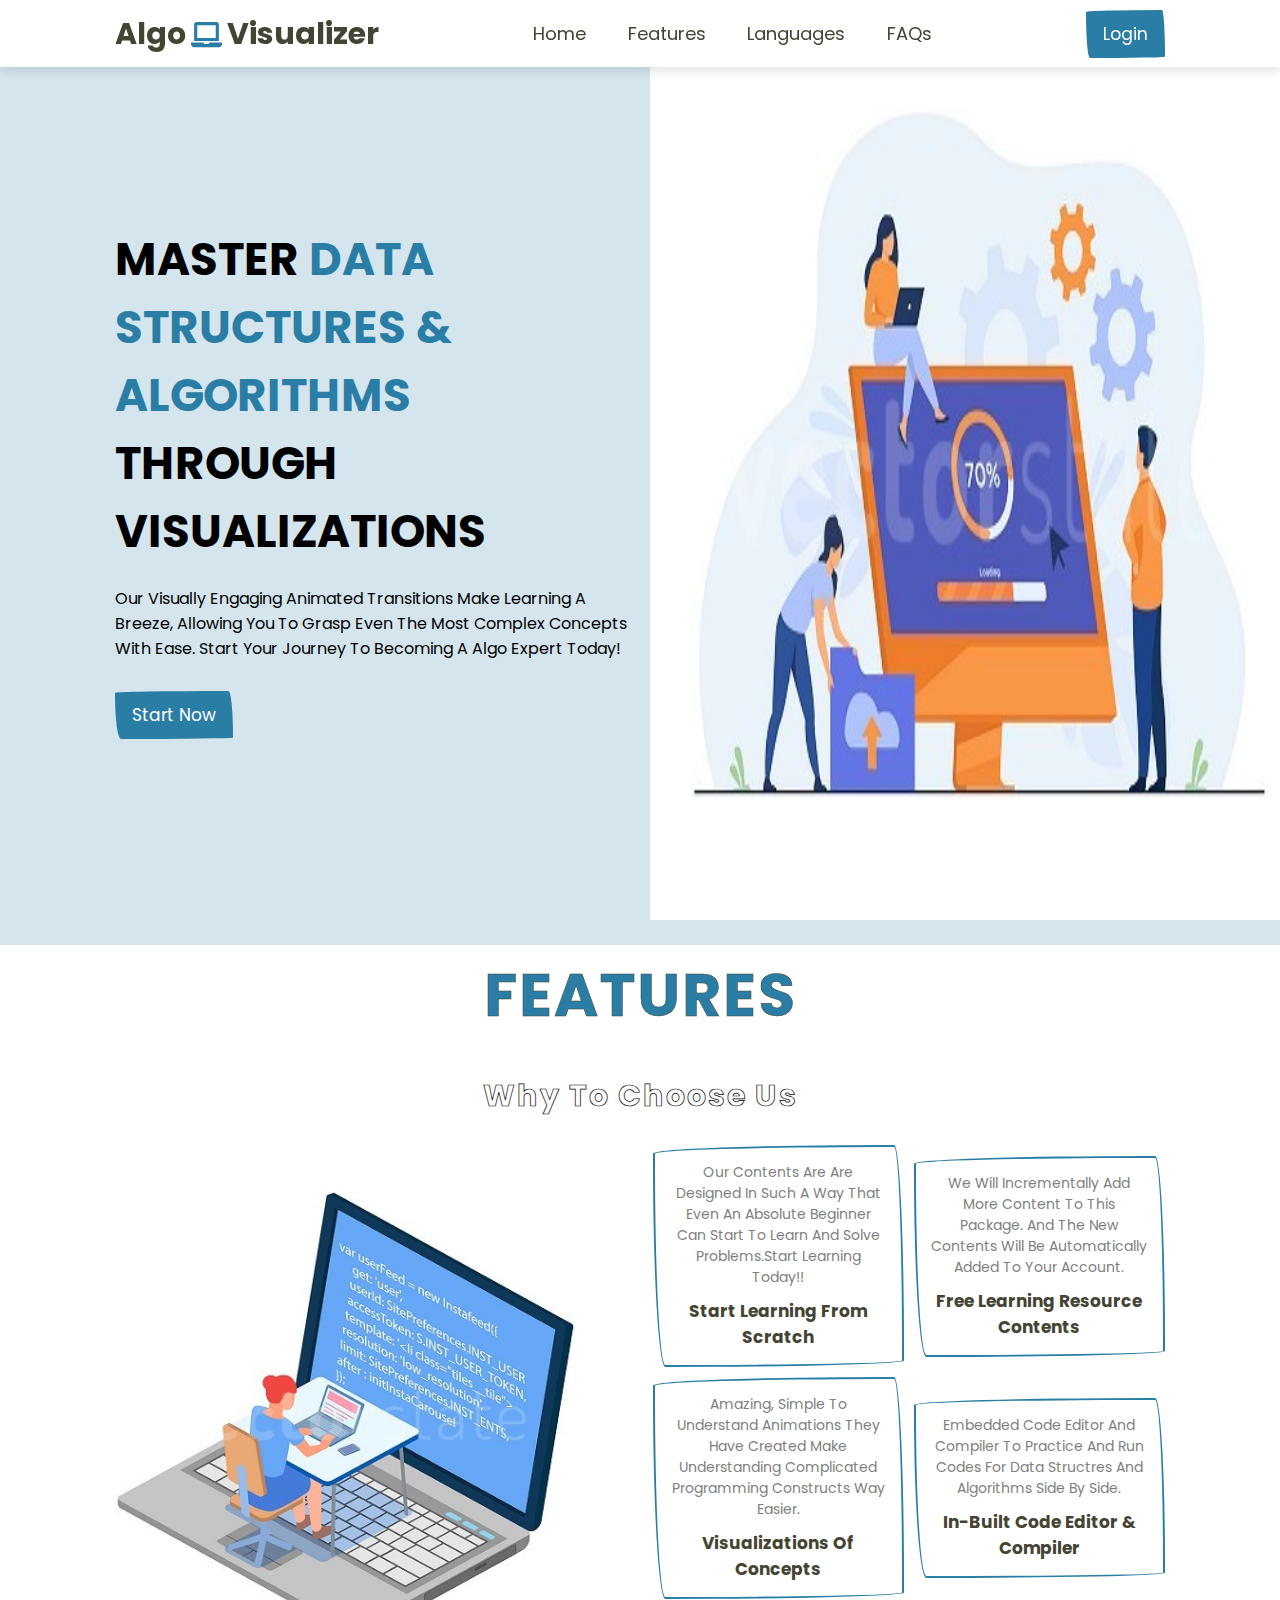
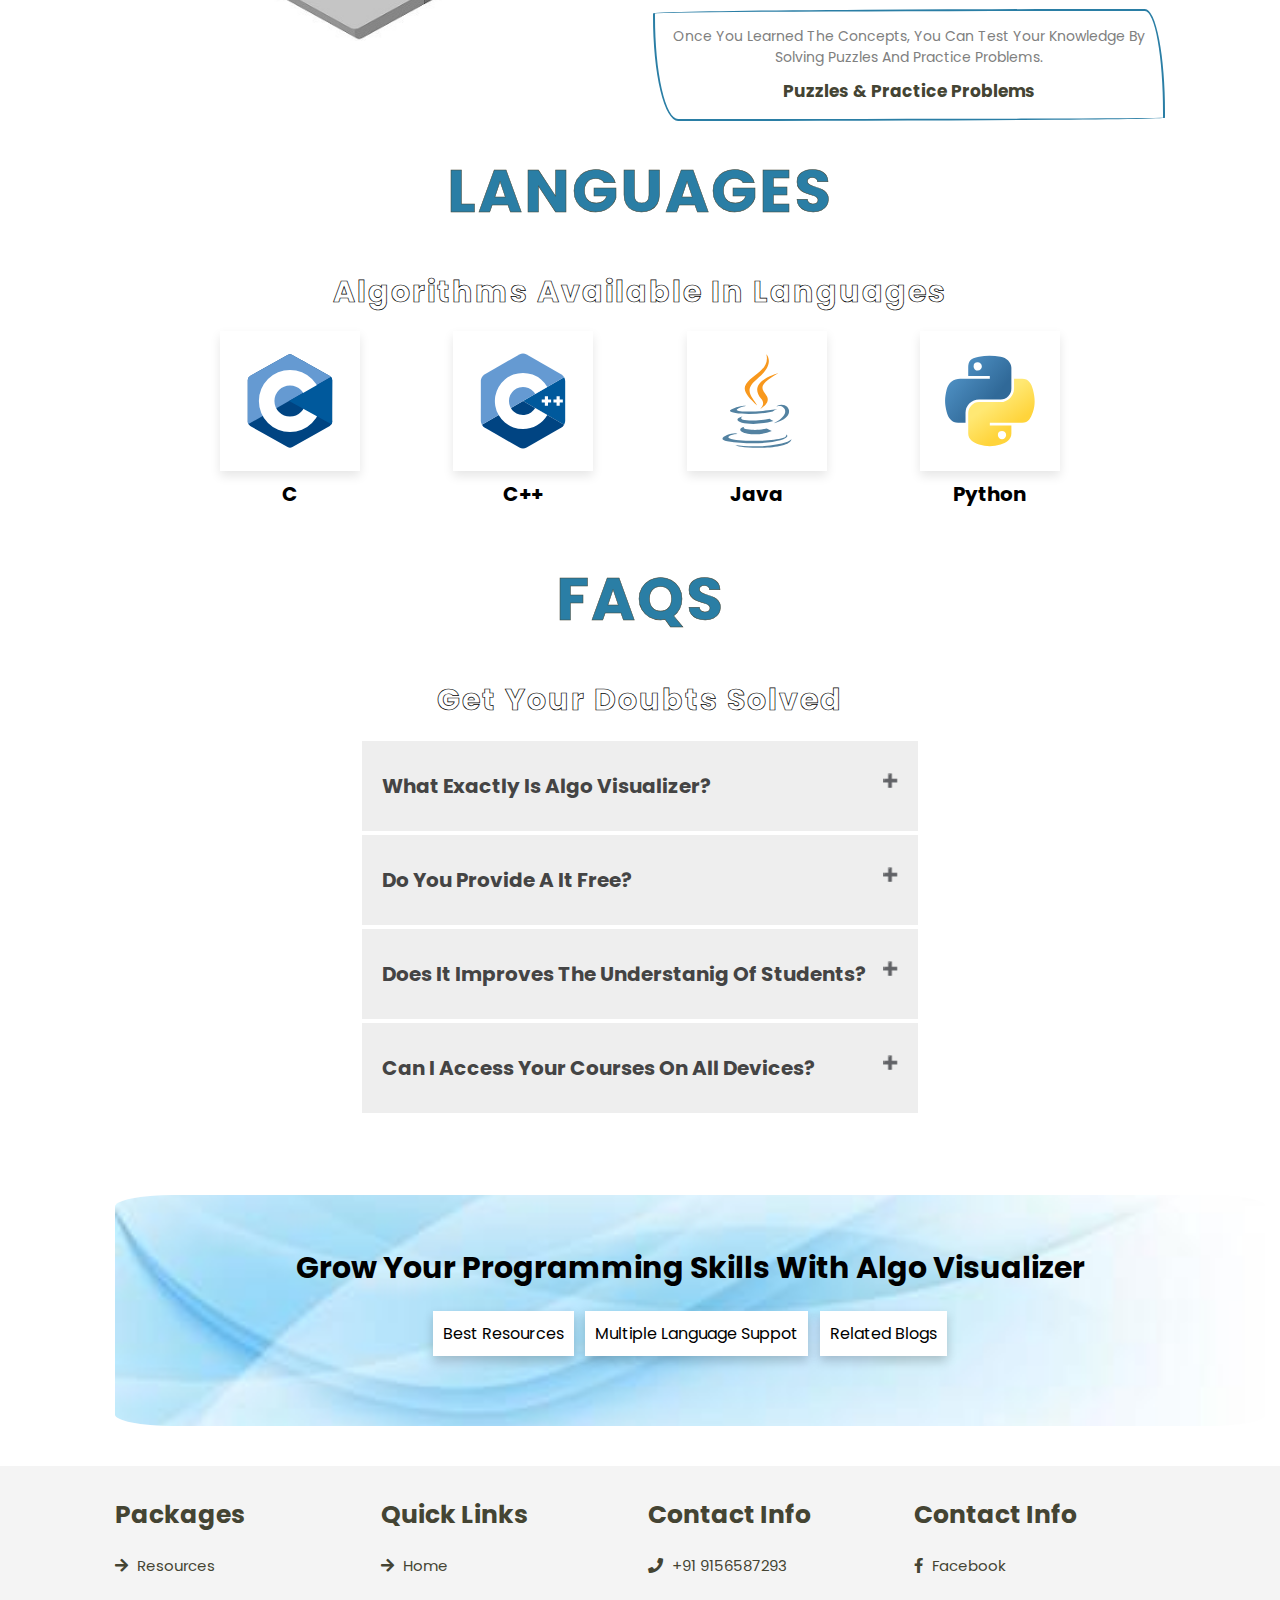
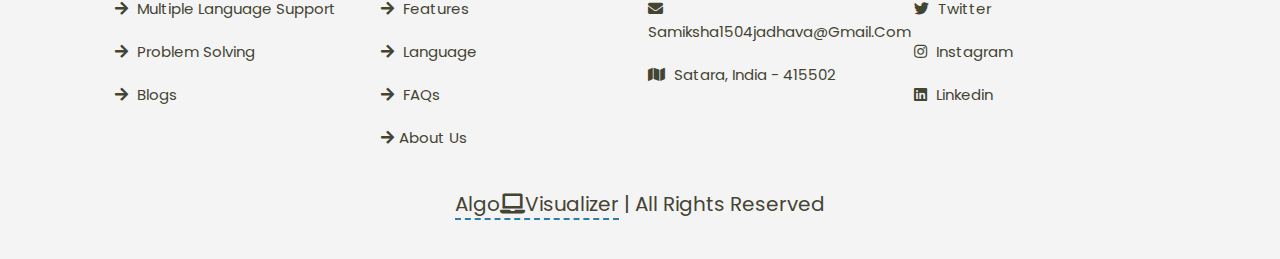
<file: index.html>
<!DOCTYPE html>
<html lang="en">
<head>
    <meta charset="UTF-8">
    <meta http-equiv="X-UA-Compatible" content="IE=edge">
    <meta name="viewport" content="width=device-width, initial-scale=1.0">
    <title>Algo Visualizer</title>

    <!--font awesome cdn link-->
    <link rel="stylesheet" href="https://cdnjs.cloudflare.com/ajax/libs/font-awesome/5.15.4/css/all.min.css">

    <!--custom style file link-->
    <link rel="stylesheet" href="css/style.css">
</head>
<body>
    
    <!--header-->
    <header>

        <a href="#" id="menu-btn"><i class="fas fa-bars"></i></a>

        <div class="logo">
            <span>Algo<i class="fas fa-laptop"></i>Visualizer</span>
        </div>

        <nav class="navbar">
            <a href="#home">home</a>
            <a href="#features">Features</a>
            <a href="#language">Languages</a>
            <a href="#faq">FAQs</a>
        </nav>

        <a href="./pages/login.html" class="btn lg-btn">Login</a>
    </header>

    <!--home section-->
    <section class="home" id="home">
        <div class="row">
            <div class="content">
                <h3>Master <span>Data Structures & Algorithms</span> Through Visualizations</h3>
                <p>Our visually engaging animated transitions make learning a breeze, 
                allowing you to grasp even the most complex concepts with ease. 
                Start your journey to becoming a Algo expert today!</p>
                <a href="./pages/login.html" class="btn lg-btn">start Now</a>
            </div>

            <div class="img">
                <img src="images/home-side.jpg" class="main-home-image">
            </div>
        </div>
    </section>

    <!--features section starts-->
    <section class="features" id="features">
        <h1 class="heading">Features
            <br><span>why to choose us</span>
        </h1>

        <div class="row">
            <div class="image">
                <img src="images/features-side.jpg" alt="">
            </div>

            <div class="content">    
                <div class="icons-container">
                    <div class="icons">
                        <p>Our contents are are designed in such a way that even an absolute beginner can start to learn and solve problems.Start learning today!!</p>
                        <h3>Start Learning From Scratch</h3>
                    </div>

                    <div class="icons">
                        <p>We will incrementally add more content to this package. And the new contents will be automatically added to your account.</p>
                        <h3>Free Learning Resource contents</h3>
                    </div>

                    <div class="icons">
                        <p>Amazing, simple to understand animations they have created make understanding complicated programming constructs way easier.</p>
                        <h3>Visualizations of concepts</h3>
                    </div>

                    <div class="icons">
                        <p>Embedded code editor and compiler to practice and run codes for data structres and Algorithms side by side.</p>
                        <h3>In-built code editor & compiler</h3>
                    </div>

                    <div class="icons">
                        <p>Once you learned the concepts, you can test your knowledge by solving puzzles and practice problems.</p>
                        <h3>Puzzles & Practice problems</h3>
                    </div>
                </div>
            </div>
        </div>
    </section>

    <!-- Languages -->
    <section id="language" class="language">
        <h1 class="heading">Languages
            <br><span>Algorithms Available in Languages</span>
        </h1>

        <div class="container">
            <div class="img">
                <img src="./images/C.svg" alt="">
                <h4>C</h4>
            </div>

            <div class="img">
                <img src="./images/CPlusPlus.svg" alt="">
                <h4>C++</h4>
            </div>

            <div class="img">
                <img src="./images/Java.svg" alt="">
                <h4>Java</h4>
            </div>

            <div class="img">
                <img src="./images/Python.svg" alt="">
                <h4>Python</h4>
            </div>
        </div>

    </section>

    <!-- FAQ section -->
    <section class="faq" id="faq">
        <h1 class="heading">FAQs
            <br><span>Get Your Doubts solved</span>
        </h1>

        <section class="faq-container">
            <div class="faq-one">
                <!-- faq question -->
                <h1 class="faq-page">What exactly is algo visualizer?</h1>
                <!-- faq answer -->
                <div class="faq-body">
                    <p>For beginners learning coding is difficult. But in Log2Base2 every topic is made easy with visualization!</p>
                </div>
            </div>
            <hr class="hr-line">
            <div class="faq-two">
                <!-- faq question -->
                <h1 class="faq-page">Do you provide a it free?</h1>
                <!-- faq answer -->
                <div class="faq-body">
                    <p>Yes, Algo Visualizer is totally free of cost. You can just register/ login and get access to all the content on the website.</p>
                </div>
            </div>
            <hr class="hr-line">
            <div class="faq-three">
                <!-- faq question -->
                <h1 class="faq-page">Does it improves the understanig of students?</h1>
                <!-- faq answer -->
                <div class="faq-body">
                    <p>Yes, using algo visualizer? can improve understanding of students via animated Algorithms ,error-free codes and best-quality resource materials.</p>
                </div>
            </div>
            <hr class="hr-line">
            <div class="faq-four">
                <h1 class="faq-page">Can I access your courses on all devices?</h1>
                <div class="faq-body">
                    <p>Yes, Once got registered on logged in you can access algo visualizer? on any device be it laptop, computer, tablet or your android device.</p>
                </div>
            </div>
        </section>
    </section>

    <!--Banner sections starts-->
    <section id="banner" class="banner">
        <div class="container">
            <h3>Grow your programming skills with Algo Visualizer</h3>
            <div class="btns">
                <p>Best Resources</p>
                <p>Multiple Language suppot</p>
                <p>Related Blogs</p>
            </div>
        </div>
    </section>

    <!--footer section-->
    <section class="footer">

        <div class="box-container">
    
            <div class="box">
                <h3>Packages</h3>
                <a href="#"> <i class="fas fa-arrow-right"></i> Resources </a>
                <a href="#"> <i class="fas fa-arrow-right"></i> Multiple Language Support </a>
                <a href="#"> <i class="fas fa-arrow-right"></i> problem Solving </a>
                <a href="#"> <i class="fas fa-arrow-right"></i> Blogs </a>
            </div>
    
            <div class="box">
                <h3>quick links</h3>
                <a href="#home"> <i class="fas fa-arrow-right"></i> home </a>
                <a href="#features"> <i class="fas fa-arrow-right"></i> features </a>
                <a href="#language"> <i class="fas fa-arrow-right"></i> Language </a>
                <a href="#faq"> <i class="fas fa-arrow-right"></i> FAQs </a>
                <a href="./pages/about.html"> <i class="fas fa-arrow-right"></i>About us </a>
            </div>
    
            <div class="box">
                <h3>contact info</h3>
                <a href="#"> <i class="fas fa-phone"></i> +91 9156587293 </a>
                <a href="#"> <i class="fas fa-envelope"></i> samiksha1504jadhava@gmail.com </a>
                <a href="#"> <i class="fas fa-map"></i> satara, india - 415502 </a>
            </div>
    
            <div class="box">
                <h3>contact info</h3>
                <a href="#"> <i class="fab fa-facebook-f"></i> facebook </a>
                <a href="#"> <i class="fab fa-twitter"></i> twitter </a>
                <a href="#"> <i class="fab fa-instagram"></i> instagram </a>
                <a href="#"> <i class="fab fa-linkedin"></i> linkedin </a>
            </div>
    
        </div>
    
        <div class="credit"><span>Algo<i class="fas fa-laptop"></i>Visualizer</span> | all rights reserved </div>
    
    </section>
    
    <!-- footer section ends -->
    
    <!--swiper js link-->
    <script src="https://unpkg.com/swiper@8/swiper-bundle.min.js"></script>
    
    <script>

    var faq = document.getElementsByClassName("faq-page");
    var i;
    for (i = 0; i < faq.length; i++) {
        faq[i].addEventListener("click", function () {
            /* Toggle between adding and removing the "active" class,
            to highlight the button that controls the panel */
            this.classList.toggle("active");
            /* Toggle between hiding and showing the active panel */
            var body = this.nextElementSibling;
            if (body.style.display === "block") {
                body.style.display = "none";
            } else {
                body.style.display = "block";
            }
        });
    }
    </script>
    

    <!--custom js file link-->
    <script src="js/script.js"></script>

</body>
</html>
</file>
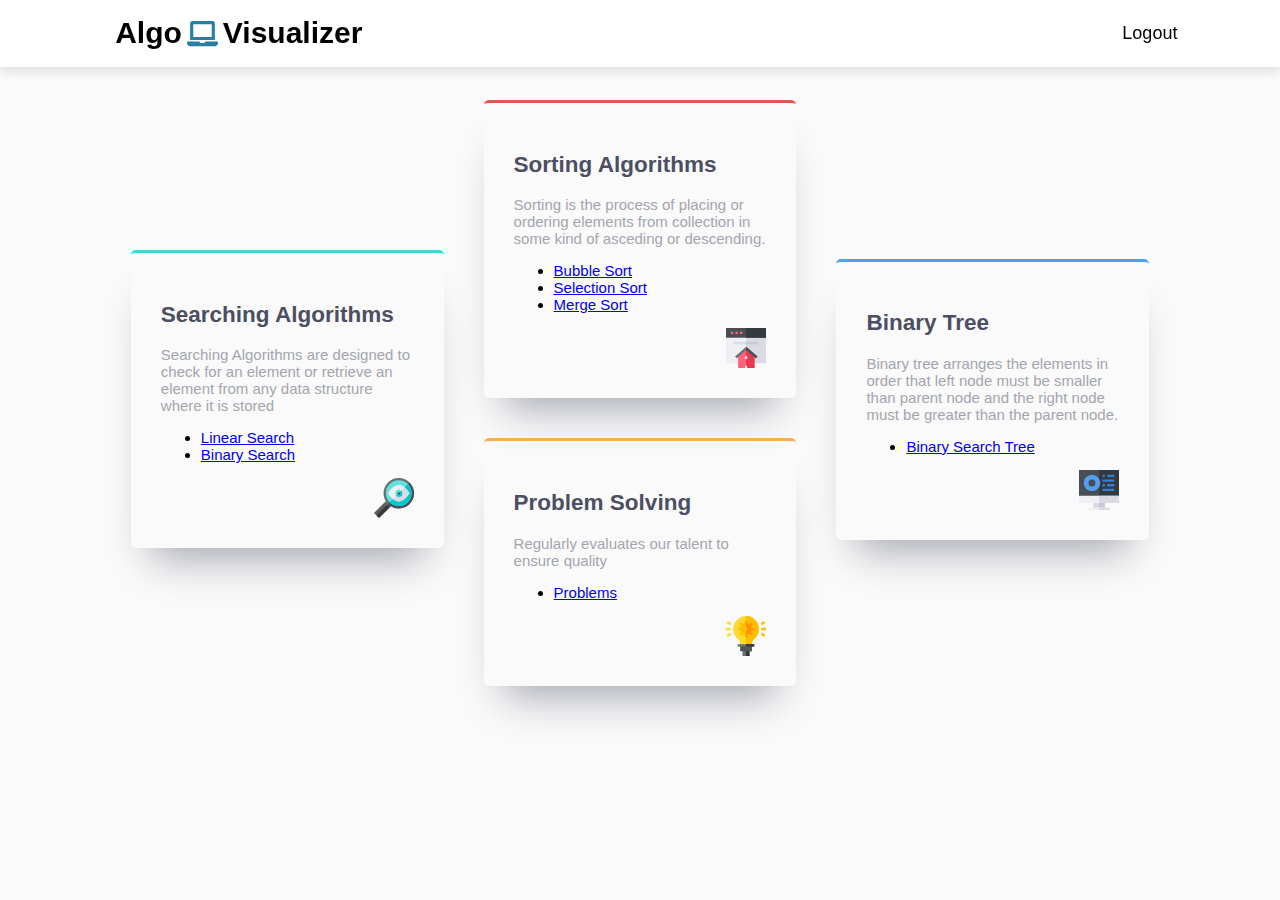
<file: pages/dashboard.html>
<!DOCTYPE html>
<html lang="en">
<head>
    <meta charset="UTF-8">
    <meta http-equiv="X-UA-Compatible" content="IE=edge">
    <meta name="viewport" content="width=device-width, initial-scale=1.0">
    <title>Dashboard-Algo Visuzaliser</title>

      <!--font awesome cdn link-->
      <link rel="stylesheet" href="https://cdnjs.cloudflare.com/ajax/libs/font-awesome/5.15.4/css/all.min.css">

    <link rel="stylesheet" href="../css/dashboard.css">
</head>
<body>

    <!--header-->
    <header>

        <a href="#" id="menu-btn"><i class="fas fa-bars"></i></a>

        <div class="logo">
            <span>Algo<i class="fas fa-laptop"></i>Visualizer</span>
        </div>

        <nav class="navbar">
            <a href="#" onclick="logout()">Logout</a>
        </nav>

    </header>

    <!-- dashobard section  -->
    <section class="dashboard">
        <div class="row1-container">
            <div class="box box-down cyan">
              <h2>Searching Algorithms</h2>
              <p> Searching Algorithms are designed to check for an element or retrieve an element from any data structure where it is stored</p>
              <ul class="links">
                <li>
                    <a href="../algorithms/searching/linear.html">Linear Search</a>
                </li>
                <li>
                    <a href="../algorithms/searching/binary.html">Binary Search</a>
                </li>
              </ul>
              <img src="../images/dashboard-searching.svg" alt="">
            </div>
        
            <div class="box red">
              <h2>Sorting Algorithms</h2>
              <p>Sorting is the process of placing or ordering elements from collection in some kind of asceding or descending.</p>
              <ul class="links">
                <li>
                    <a href="../algorithms/sorting/buble.html">Bubble Sort</a>
                </li>
                <li>
                    <a href="../algorithms/sorting/selection.html">Selection Sort</a>
                </li>
                <li>
                    <a href="../algorithms/sorting/merge.html">Merge Sort</a>
                </li>
              </ul>
              <img src="../images/dashboard-sorting.svg" alt="">
            </div>
        
            <div class="box box-down blue">
              <h2>Binary Tree</h2>
              <p>Binary tree arranges the elements in order that left node must be smaller than parent node and the right node must be greater than the parent node.</p>
              <ul class="links">
                <li>
                    <a href="../algorithms/bst/index.html">Binary Search Tree</a>
                </li>
              </ul>
              <img src="../images/dashboard-dsa.svg" alt="">
            </div>
          </div>
          <div class="row2-container">
            <div class="box orange">
              <h2>Problem Solving</h2>
              <p>Regularly evaluates our talent to ensure quality</p>
              <ul class="links">
                <li>
                    <a href="./problems.html">Problems</a>
                </li>
              </ul>
              <img src="../images/dahboard-problem.svg" alt="">
            </div>
          </div>
    </section>

    <script>
      // signup function
          const logout=()=>{
             window.location.replace("../index.html");
          }
    </script>
</body>
</html>
</file>
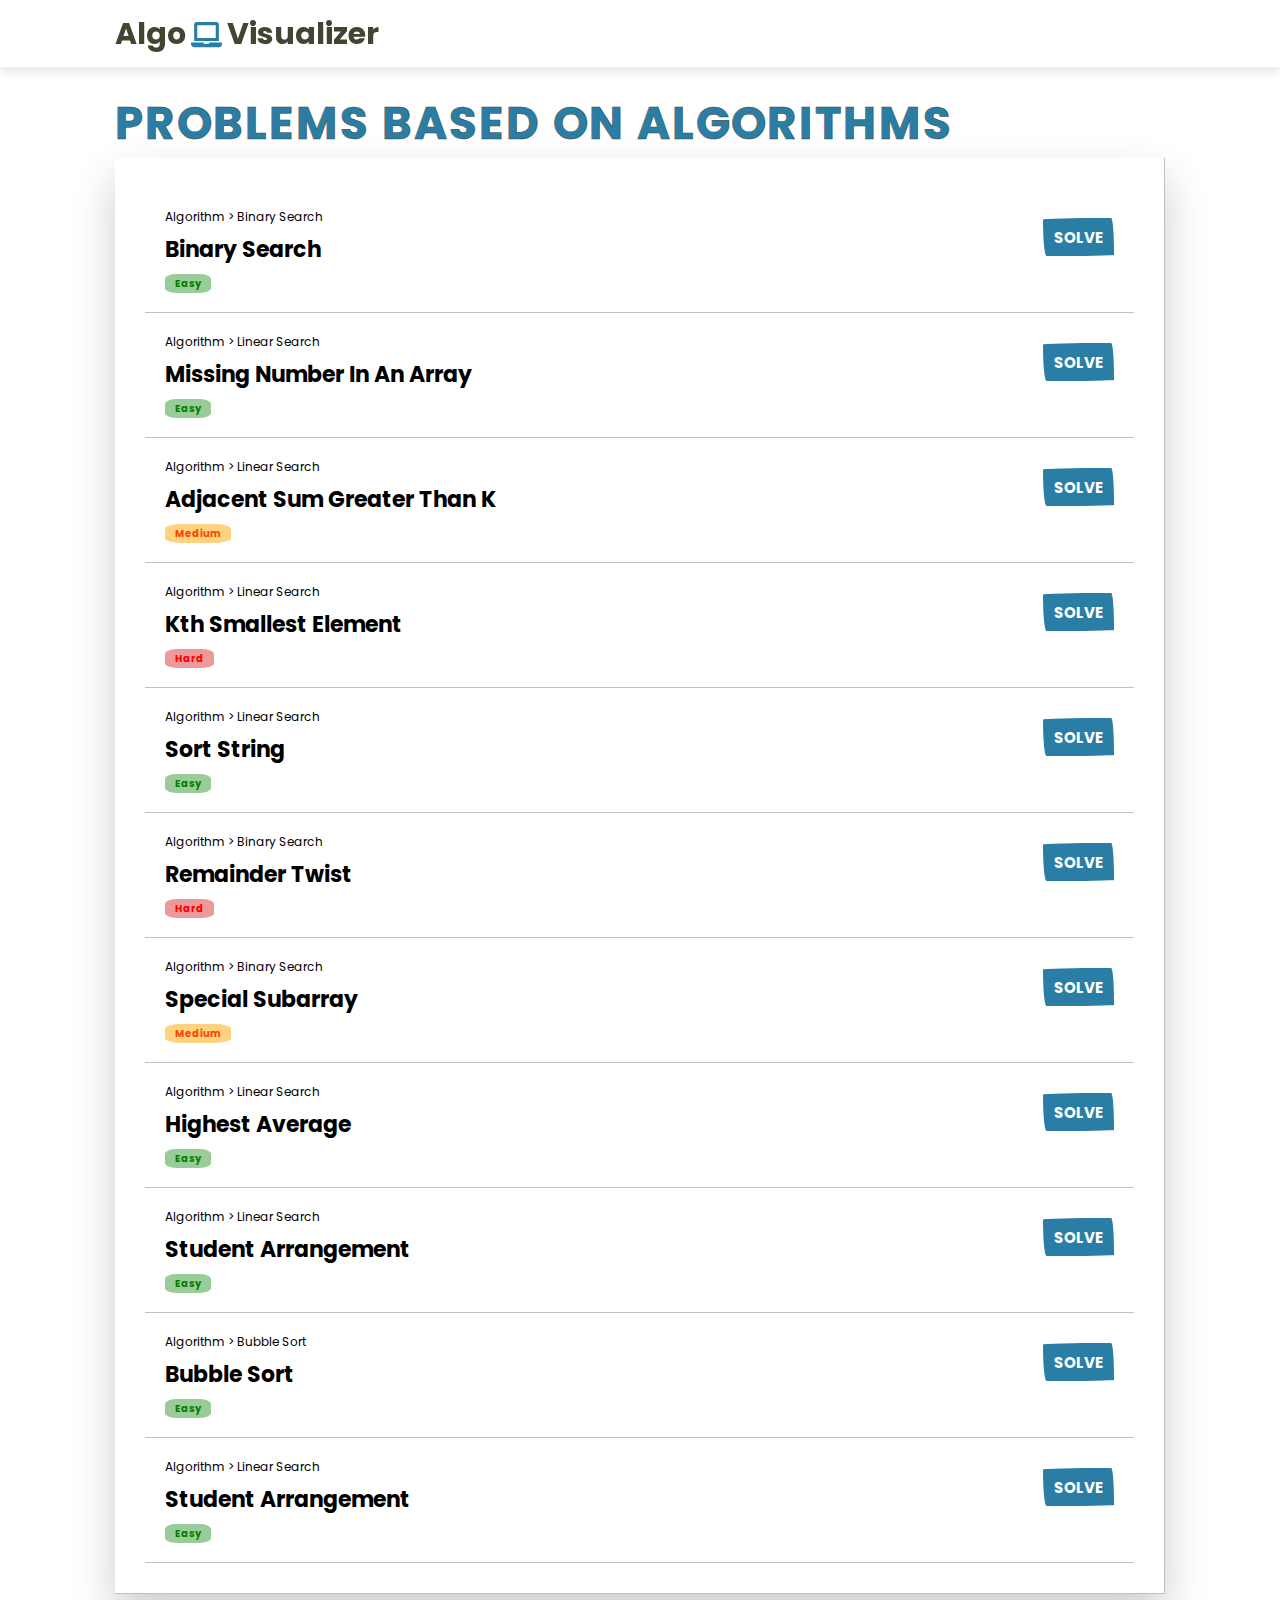
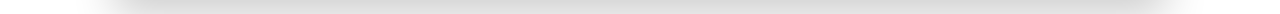
<file: pages/problems.html>
<!DOCTYPE html>
<html lang="en">
<head>
    <meta charset="UTF-8">
    <meta http-equiv="X-UA-Compatible" content="IE=edge">
    <meta name="viewport" content="width=device-width, initial-scale=1.0">
    <title>Problem Solving-Algo Visuzaliser</title>

      <!--font awesome cdn link-->
      <link rel="stylesheet" href="https://cdnjs.cloudflare.com/ajax/libs/font-awesome/5.15.4/css/all.min.css">

    <link rel="stylesheet" href="../css/problem.css">
</head>
<body>

    <!--header-->
    <header>

        <a href="#" id="menu-btn"><i class="fas fa-bars"></i></a>

        <div class="logo">
            <span>Algo<i class="fas fa-laptop"></i>Visualizer</span>
        </div>

    </header>

   <!-- problems section  -->
   <section class="problems" id="problems">
        <div class="heading">
            <span>Problems based on Algorithms</span>
        </div>

        <div class="container">
            <!-- <div class="header">
                <select name="level" id="" class="level">
                    <option value="easy">Easy</option>
                    <option value="medium">Medium</option>
                    <option value="difficult">Difficult</option>
                </select>
            </div> -->
            <div class="main-content">
                <!-- question 1 -->
                <div class="question">
                    <div class="left">
                        <p>Algorithm > Binary Search</p>
                        <h3>Binary Search</h3>
                        <label class="easy">Easy</label>
                    </div>
                    <div class="right">
                        <button class="btn">
                            <a href="https://practice.geeksforgeeks.org/problems/binary-search-1587115620/1?page=1&sortBy=submissions" target="_blank">
                                Solve
                            </a>
                        </button>
                    </div>
                </div>

                <!-- question 2 -->
                <div class="question">
                    <div class="left">
                        <p>Algorithm > Linear Search</p>
                        <h3>Missing Number In An Array</h3>
                        <label class="easy">Easy</label>
                    </div>
                    <div class="right">
                        <button class="btn">
                            <a href="https://practice.geeksforgeeks.org/problems/missing-number-in-array1416/1?page=1&category[]=Arrays&sortBy=submissions" target="_blank">
                                Solve
                            </a>
                        </button>
                    </div>
                </div>

                <!-- question 3 -->
                <div class="question">
                    <div class="left">
                        <p>Algorithm > Linear Search</p>
                        <h3>Adjacent sum greater than K</h3>
                        <label class="medium">Medium</label>
                    </div>
                    <div class="right">
                        <button class="btn">
                            <a href="https://www.hackerearth.com/practice/algorithms/searching/linear-search/practice-problems/algorithm/adjacent-sum-greater-than-k-f41e3ec4/" target="_blank">
                                Solve
                            </a>
                        </button>
                    </div>
                </div>

                <!-- question 4 -->
                <div class="question">
                    <div class="left">
                        <p>Algorithm > Linear Search</p>
                        <h3>Kth Smallest Element</h3>
                        <label class="hard">Hard</label>
                    </div>
                    <div class="right">
                        <button class="btn">
                            <a href="https://practice.geeksforgeeks.org/problems/kth-smallest-element5635/1?page=1&category[]=Arrays&sortBy=submissions" target="_blank">
                                Solve
                            </a>
                        </button>
                    </div>
                </div>

                <!-- question 5 -->
                <div class="question">
                    <div class="left">
                        <p>Algorithm > Linear Search</p>
                        <h3>Sort String</h3>
                        <label class="easy">Easy</label>
                    </div>
                    <div class="right">
                        <button class="btn">
                            <a href="https://www.hackerearth.com/practice/algorithms/searching/linear-search/practice-problems/algorithm/sort-string-2-18accdb0/" target="_blank">
                                Solve
                            </a>
                        </button>
                    </div>
                </div>

                <!-- question 6 -->
                <div class="question">
                    <div class="left">
                        <p>Algorithm > Binary Search</p>
                        <h3>Remainder Twist</h3>
                        <label class="hard">Hard</label>
                    </div>
                    <div class="right">
                        <button class="btn">
                            <a href="https://www.hackerearth.com/practice/algorithms/searching/binary-search/practice-problems/algorithm/remainder-twist-987a698c/" target="_blank">
                                Solve
                            </a>
                        </button>
                    </div>
                </div>

                <!-- question 7 -->
                <div class="question">
                    <div class="left">
                        <p>Algorithm > Binary Search</p>
                        <h3>Special subarray</h3>
                        <label class="medium">Medium</label>
                    </div>
                    <div class="right">
                        <button class="btn">
                            <a href="https://www.hackerearth.com/practice/algorithms/searching/binary-search/practice-problems/algorithm/special-subarray-3-4de176ca/" target="_blank">
                                Solve
                            </a>
                        </button>
                    </div>
                </div>

                <!-- question 8 -->
                <div class="question">
                    <div class="left">
                        <p>Algorithm > Linear Search</p>
                        <h3>Highest Average</h3>
                        <label class="easy">Easy</label>
                    </div>
                    <div class="right">
                        <button class="btn">
                            <a href="https://www.hackerearth.com/practice/algorithms/searching/binary-search/practice-problems/algorithm/highest-average-25400da7/" target="_blank">
                                Solve
                            </a>
                        </button>
                    </div>
                </div>

                <!-- question 9 -->
                <div class="question">
                    <div class="left">
                        <p>Algorithm > Linear Search</p>
                        <h3>Student Arrangement</h3>
                        <label class="easy">Easy</label>
                    </div>
                    <div class="right">
                        <button class="btn">
                            <a href="https://www.hackerearth.com/practice/algorithms/searching/binary-search/practice-problems/algorithm/student-arrangement-6/" target="_blank">
                                Solve
                            </a>
                        </button>
                    </div>
                </div>

                
                <!-- question 10 -->
                <div class="question">
                    <div class="left">
                        <p>Algorithm > Bubble Sort</p>
                        <h3>Bubble Sort</h3>
                        <label class="easy">Easy</label>
                    </div>
                    <div class="right">
                        <button class="btn">
                            <a href="https://practice.geeksforgeeks.org/problems/bubble-sort/1" target="_blank">
                                Solve
                            </a>
                        </button>
                    </div>
                </div>

                <!-- question 11 -->
                <div class="question">
                    <div class="left">
                        <p>Algorithm > Linear Search</p>
                        <h3>Student Arrangement</h3>
                        <label class="easy">Easy</label>
                    </div>
                    <div class="right">
                        <button class="btn">
                            <a href="https://www.hackerearth.com/practice/algorithms/searching/binary-search/practice-problems/algorithm/student-arrangement-6/" target="_blank">
                                Solve
                            </a>
                        </button>
                    </div>
                </div>
            </div>
        </div>
   </section>

   <script src="../js/script.js"></script>
</body>
</html>
</file>
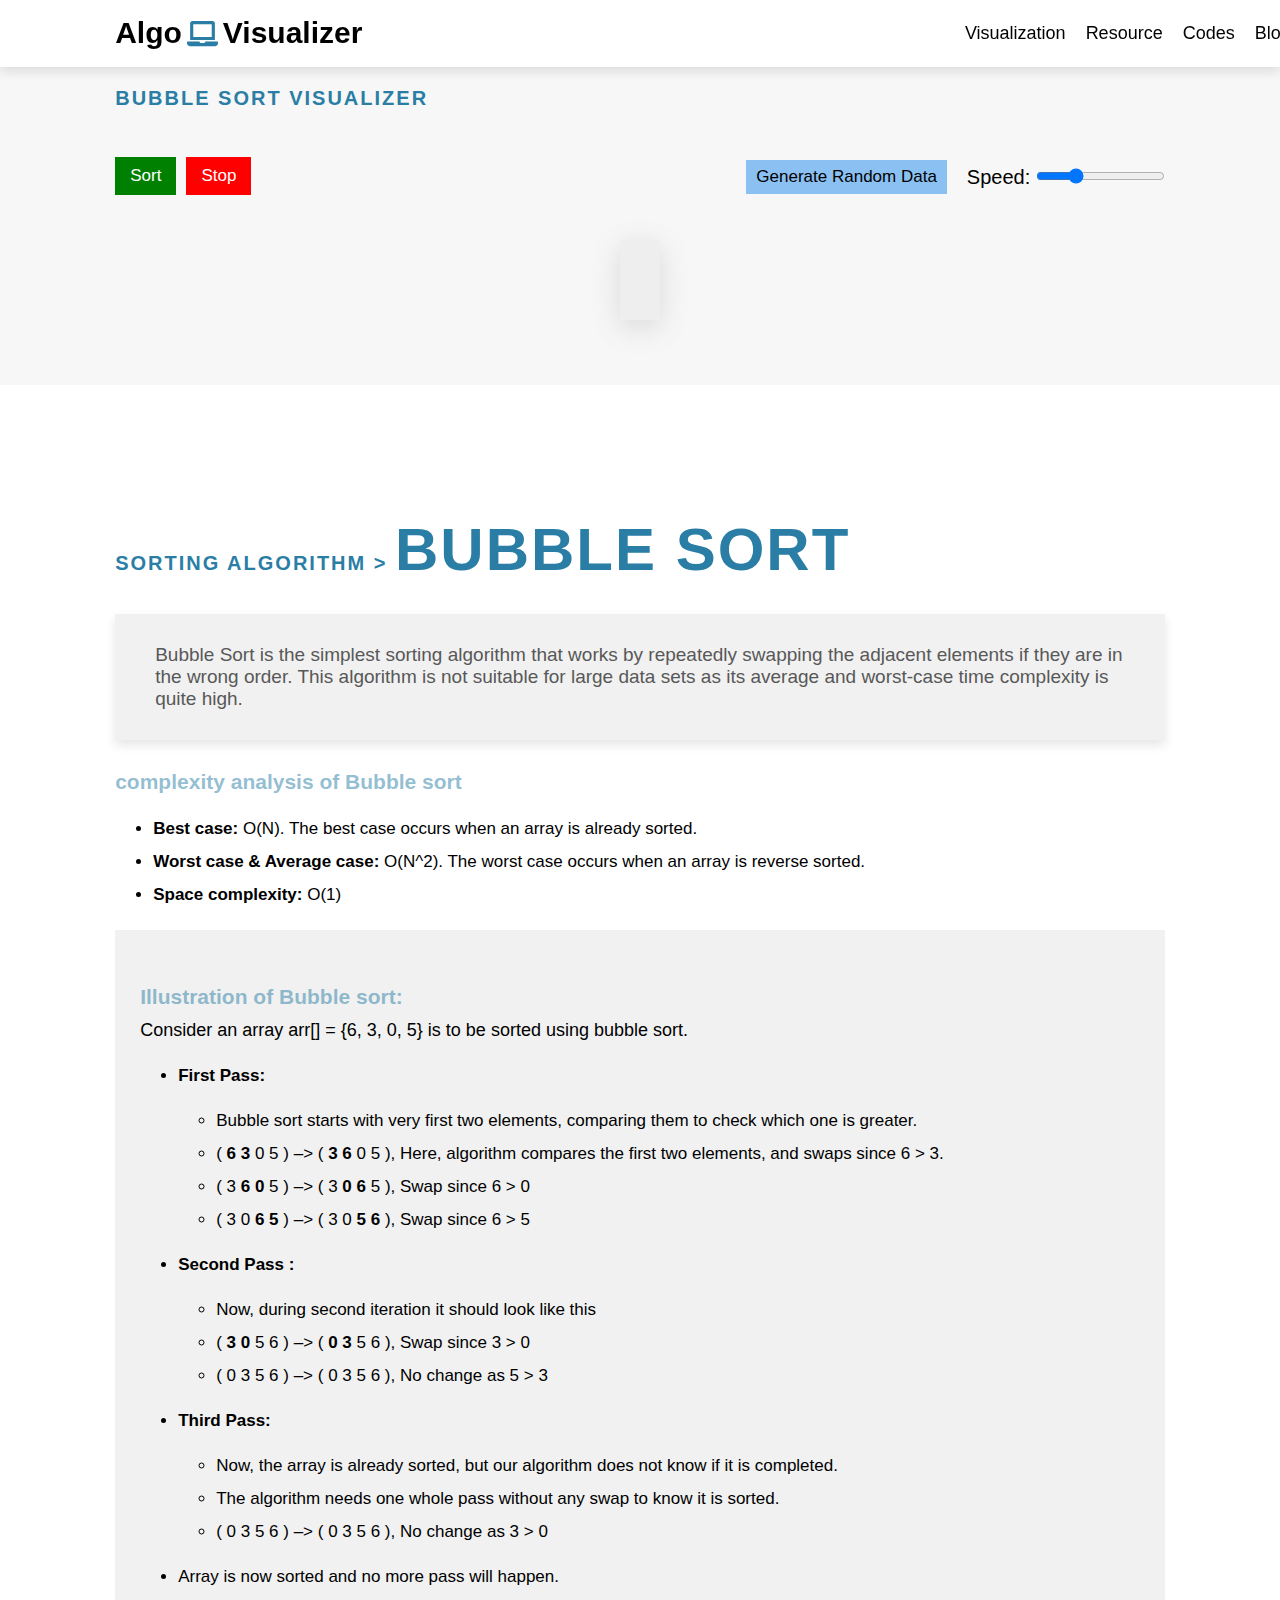
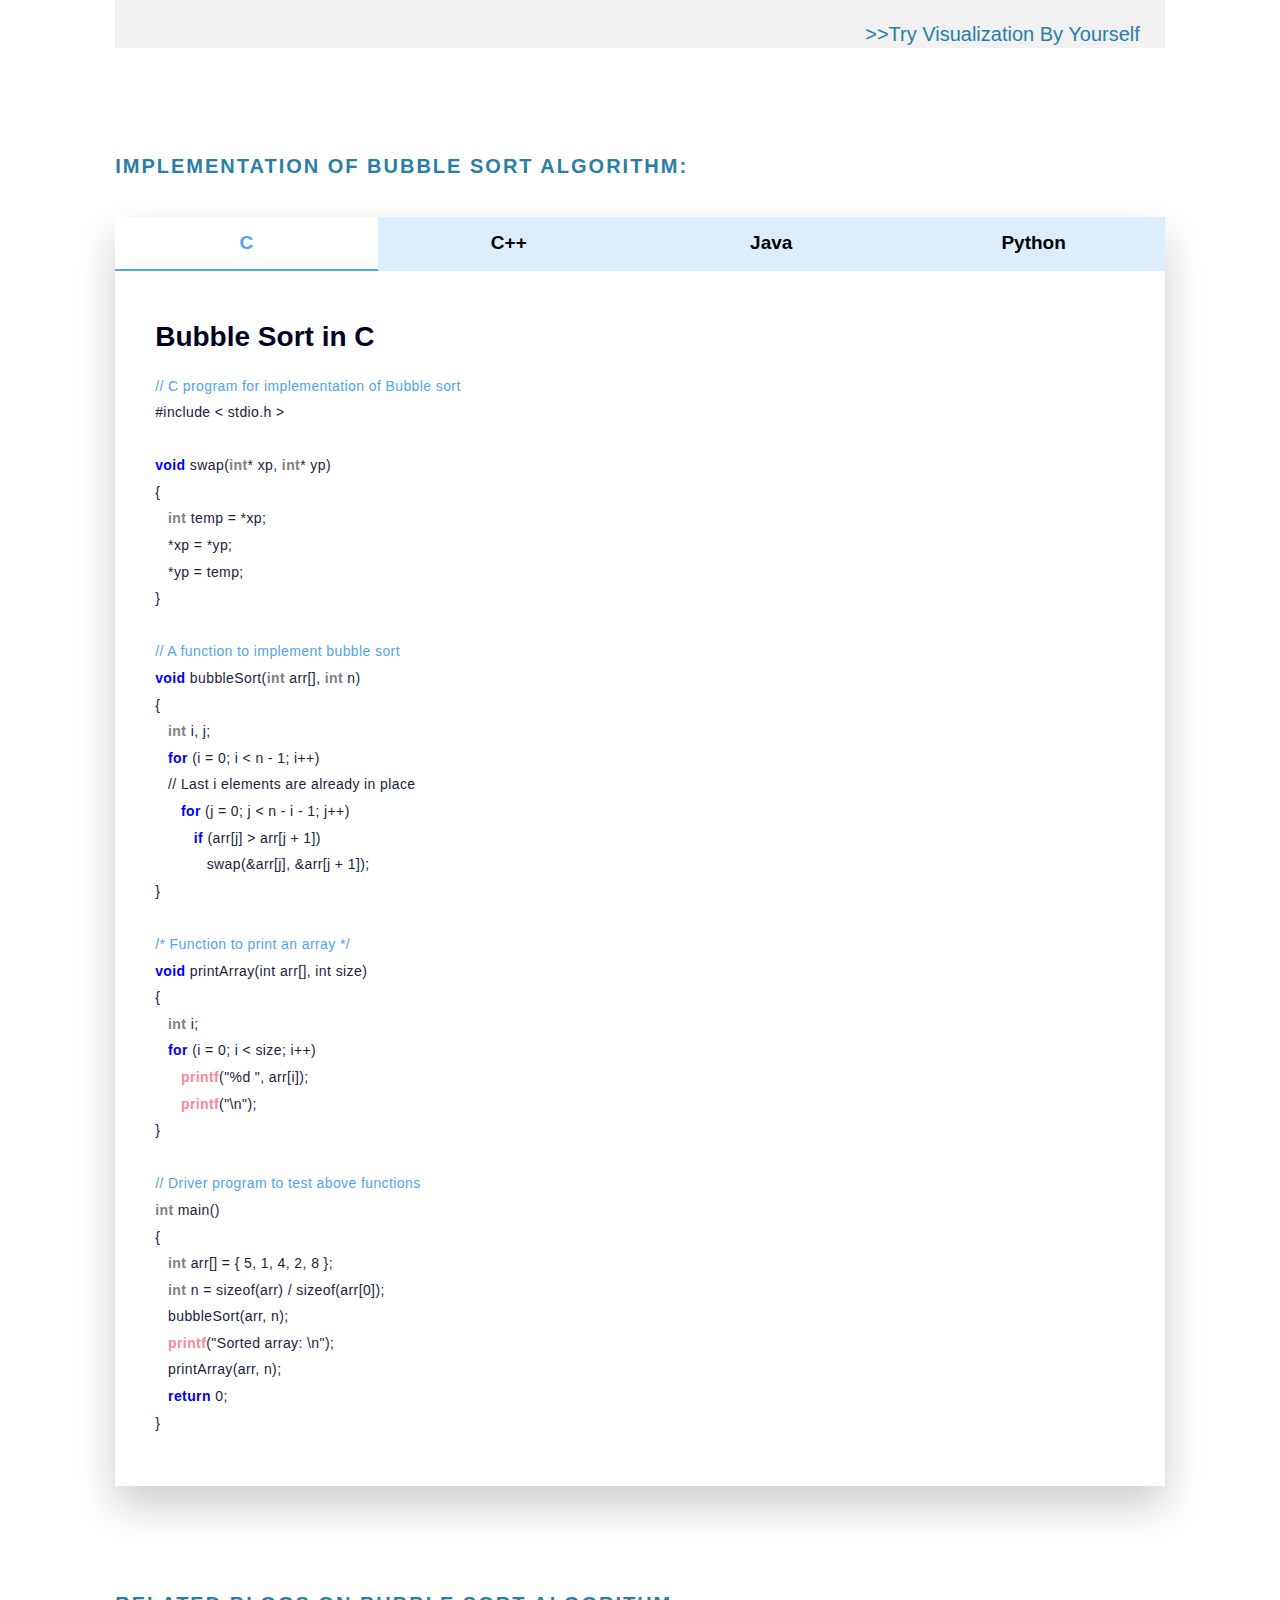
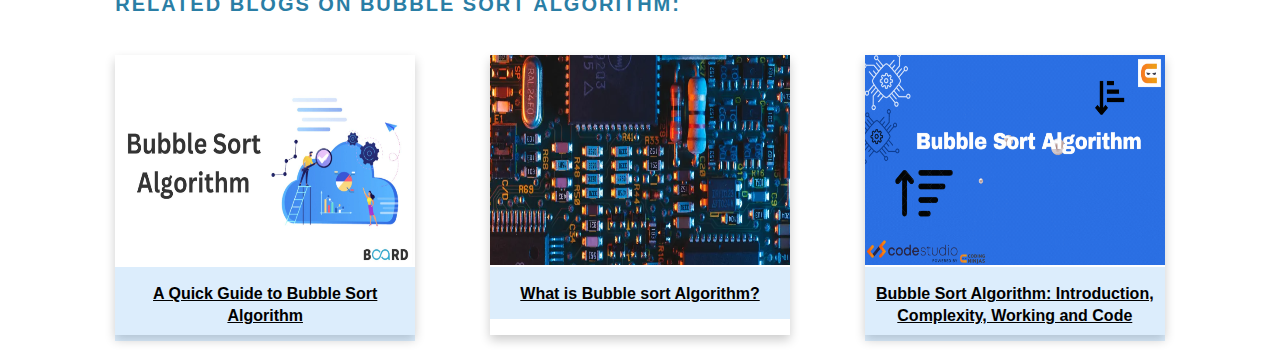
<file: algorithms/sorting/buble.html>
<!DOCTYPE html>
<html lang="en">
<head>
    <meta charset="UTF-8">
    <meta http-equiv="X-UA-Compatible" content="IE=edge">
    <meta name="viewport" content="width=device-width, initial-scale=1.0">
    <title>Bubble Sort-Algo Visualizer</title>

    <!--font awesome cdn link-->
    <link rel="stylesheet" href="https://cdnjs.cloudflare.com/ajax/libs/font-awesome/5.15.4/css/all.min.css">

    <!--custom style file link-->
    <link rel="stylesheet" href="../../css/linear.css">
</head>
<body>

    <!--header-->
    <header>

        <a href="#" id="menu-btn"><i class="fas fa-bars"></i></a>

        <div class="logo">
            <span>Algo<i class="fas fa-laptop"></i>Visualizer</span>
        </div>

        <nav class="navbar">
            <a href="#visual">Visualization</a>
            <a href="#resource">Resource</a>
            <a href="#codes">Codes</a>
            <a href="#blog">Blogs</a>
        </nav>

    </header>

    <!-- Visualizationsection -->
    <section class="visual" id="visual">
            <div class="heading">
                <span>Bubble Sort Visualizer</span>
              </div>
          
              <br />
    
              <div class="container">
                <div class="form-inline">
          
                  <div class="form-group">
                    <button class="btn btn-primary" id="sort">Sort</button>
                  </div>
                  <div class="form-group">
                    <button class=" btn btn-danger" id="stop">Stop</button>
                  </div>
                </div>
                <br/>
          
                <div class="row">
                  <div>
                    <button class="btn-info" id="random-data">
                      Generate Random Data
                    </button>
                  </div>
                  <div >
                    <label>
                      Speed:
                      <input
                        type="range"
                        id="speed"
                        name="speed"
                        min="100"
                        max="800"
                        value="300"
                        onchange="setSpeed()"
                      />
                    </label>
                  </div>
                </div>
              </div>
          
              <div class="container">
                <div class="bar-chart">
                  <div id="chart"></div>
                  <hr />
                </div>
              </div>
            </div>

    </section>

    <!-- resources section -->
    <section class="resource" id="resource">
      <div class="heading">
          <span>Sorting Algorithm > </span>
          Bubble Sort
      </div>

      <div class="content">
          <p>Bubble Sort is the simplest sorting algorithm that works by repeatedly swapping the adjacent elements if they are in the wrong order. This algorithm is not suitable for large data sets as its average and worst-case time complexity is quite high.</p>

          <h4>complexity analysis of Bubble sort</h4>
          <ul>
              <li>
                  <strong>Best case: </strong>
                  O(N). The best case occurs when an array is already sorted.
              </li>

              <li>
                  <strong> Worst case & Average case: </strong>
                  O(N^2). The worst case occurs when an array is reverse sorted.
              </li>

              <li>
                  <strong>Space complexity: </strong>
                  O(1) 
              </li>
          </ul>

          <div class="illustration">
              <h4>Illustration of Bubble sort:</h4>
              <br>
              <span>Consider an array arr[] = {6, 3, 0, 5} is to be sorted using bubble sort.</span>

              <ul>
                <li>
                  <strong style="font-size: 17px;">First Pass: </strong>
                  <ul>
                    <li>Bubble sort starts with very first two elements, comparing them to check which one is greater. </li>
                    <li>(<strong> 6 3</strong> 0 5 ) –> ( <strong>3 6</strong> 0 5 ), Here, algorithm compares the first two elements, and swaps since 6 > 3.  </li>
                    <li>( 3 <strong>6 0</strong> 5 ) –>  ( 3 <strong>0 6</strong> 5 ), Swap since 6 > 0  </li>
                    <li>( 3 0 <strong>6 5</strong> ) –>  ( 3 0 <strong>5 6</strong> ), Swap since 6 > 5 </li>
                  </ul>
                </li>

                <li>
                  <strong style="font-size: 17px;">Second Pass :</strong>
                  <ul>
                    <li>Now, during second iteration it should look like this </li>
                    <li>( <strong>3 0</strong> 5 6 ) –>  ( <strong>0 3</strong> 5 6 ), Swap since 3 > 0  </li>
                    <li>( 0 3 5 6 ) –>  ( 0 3 5 6 ), No change as 5 > 3 </li>
                  </ul>
                </li>

                <li>
                  <strong style="font-size: 17px;">Third Pass:</strong>
                  <ul>
                    <li>Now, the array is already sorted, but our algorithm does not know if it is completed.</li>
                    <li>The algorithm needs one whole pass without any swap to know it is sorted. </li>
                    <li>( 0 3 5 6 ) –>  ( 0 3 5 6 ), No change as 3 > 0  </li>
                  </ul>
                </li>
                  
                <li>Array is now sorted and no more pass will happen.</li>
              </ul>

              <br>
              <a href="#visual">>>Try Visualization By Yourself</a>
          </div>
      </div>
  </section>

    <!-- codes section  -->
    <section class="codes" id="codes">
        <div class="heading">
            <span>Implementation of Bubble Sort Algorithm: </span>
        </div>

        <div class="container">
            <div class="tabs">
              <h3 class="active">C</h3>
              <h3>C++</h3>
              <h3>Java</h3>
              <h3>Python</h3>
            </div>
            <div class="tab-content">
              <div class="active">
                <h4>Bubble Sort in C</h4>
                <p>
                    <span>// C program for implementation of Bubble sort</span> <br>
                        #include < stdio.h > <br>
                         <br>
                        <strong>void</strong> swap(<strong style="color:gray">int</strong>* xp, <strong style="color:gray">int</strong>* yp) <br>
                        { <br>
                        &nbsp;&nbsp;    <strong style="color:gray">int</strong> temp = *xp; <br>
                        &nbsp;&nbsp;      *xp = *yp; <br>
                        &nbsp;&nbsp;      *yp = temp; <br>
                        } <br>
                         <br>
                        <span>// A function to implement bubble sort</span> <br>
                        <strong>void</strong> bubbleSort(<strong style="color:gray">int</strong> arr[], <strong style="color:gray">int</strong> n) <br>
                        { <br>
                            &nbsp;&nbsp;      <strong style="color:gray">int</strong> i, j; <br>
                            &nbsp;&nbsp;      <strong>for</strong> (i = 0; i < n - 1; i++) <br>
                        
                            &nbsp;&nbsp;      // Last i elements are already in place <br>
                            &nbsp;&nbsp;  &nbsp;&nbsp;      <strong>for</strong> (j = 0; j < n - i - 1; j++) <br>
                            &nbsp;&nbsp;  &nbsp;&nbsp;  &nbsp;&nbsp;          <strong>if</strong> (arr[j] > arr[j + 1]) <br>
                            &nbsp;&nbsp;  &nbsp;&nbsp;  &nbsp;&nbsp;  &nbsp;&nbsp;              swap(&arr[j], &arr[j + 1]); <br>
                        } <br>
                         <br>
                        <span>/* Function to print an array */</span> <br>
                        <strong>void</strong> printArray(int arr[], int size) <br>
                        { <br>
                            &nbsp;&nbsp;      <strong style="color:gray">int</strong> i; <br>
                            &nbsp;&nbsp;      <strong>for</strong> (i = 0; i < size; i++) <br>
                            &nbsp;&nbsp;  &nbsp;&nbsp;      <strong style="color:rgb(250, 135, 154)">printf</strong>("%d ", arr[i]); <br>
                            &nbsp;&nbsp;  &nbsp;&nbsp;         <strong style="color:rgb(250, 135, 154)">printf</strong>("\n"); <br>
                        } <br>
                         <br>
                        <span>// Driver program to test above functions</span> <br>
                        <strong style="color:gray">int</strong> main() <br>
                        { <br>
                            &nbsp;&nbsp;      <strong style="color:gray">int</strong> arr[] = { 5, 1, 4, 2, 8 }; <br>
                            &nbsp;&nbsp;     <strong style="color:gray">int</strong> n = sizeof(arr) / sizeof(arr[0]); <br>
                            &nbsp;&nbsp;      bubbleSort(arr, n); <br>
                            &nbsp;&nbsp;      <strong style="color:rgb(250, 135, 154)">printf</strong>("Sorted array: \n"); <br>
                            &nbsp;&nbsp;      printArray(arr, n); <br>
                            &nbsp;&nbsp;      <strong>return</strong> 0; <br>
                        } <br>
                </p>
              </div>

              <div>
                <h4>Bubble Sort in CPP</h4>
                <p>
                    <span>// C++ program for implementation of Bubble sort</span> <br>
                        #include < iostream > <br>
                        <strong>using namespace </strong>std;
                         <br>
                        <strong>void</strong> swap(<strong style="color:gray">int</strong>* xp, <strong style="color:gray">int</strong>* yp) <br>
                        { <br>
                        &nbsp;&nbsp;    <strong style="color:gray">int</strong> temp = *xp; <br>
                        &nbsp;&nbsp;      *xp = *yp; <br>
                        &nbsp;&nbsp;      *yp = temp; <br>
                        } <br>
                         <br>
                        <span>// A function to implement bubble sort</span> <br>
                        <strong>void</strong> bubbleSort(<strong style="color:gray">int</strong> arr[], <strong style="color:gray">int</strong> n) <br>
                        { <br>
                            &nbsp;&nbsp;      <strong style="color:gray">int</strong> i, j; <br>
                            &nbsp;&nbsp;      <strong>for</strong> (i = 0; i < n - 1; i++) <br>
                        
                            &nbsp;&nbsp;      // Last i elements are already in place <br>
                            &nbsp;&nbsp;  &nbsp;&nbsp;      <strong>for</strong> (j = 0; j < n - i - 1; j++) <br>
                            &nbsp;&nbsp;  &nbsp;&nbsp;  &nbsp;&nbsp;          <strong>if</strong> (arr[j] > arr[j + 1]) <br>
                            &nbsp;&nbsp;  &nbsp;&nbsp;  &nbsp;&nbsp;  &nbsp;&nbsp;              swap(&arr[j], &arr[j + 1]); <br>
                        } <br>
                         <br>
                        <span>/* Function to print an array */</span> <br>
                        <strong>void</strong> printArray(int arr[], int size) <br>
                        { <br>
                            &nbsp;&nbsp;      <strong style="color:gray">int</strong> i; <br>
                            &nbsp;&nbsp;      <strong>for</strong> (i = 0; i < size; i++) <br>
                            &nbsp;&nbsp;  &nbsp;&nbsp;      <strong style="color:rgb(250, 135, 154)">cout<<</strong>"%d "<< arr[i]; <br>
                            &nbsp;&nbsp;  &nbsp;&nbsp;         <strong style="color:rgb(250, 135, 154)">cout<<</strong>endl; <br>
                        } <br>
                         <br>
                        <span>// Driver program to test above functions</span> <br>
                        <strong style="color:gray">int</strong> main() <br>
                        { <br>
                            &nbsp;&nbsp;      <strong style="color:gray">int</strong> arr[] = { 5, 1, 4, 2, 8 }; <br>
                            &nbsp;&nbsp;     <strong style="color:gray">int</strong> n = sizeof(arr) / sizeof(arr[0]); <br>
                            &nbsp;&nbsp;      bubbleSort(arr, n); <br>
                            &nbsp;&nbsp;      <strong style="color:rgb(250, 135, 154)">cout<</strong>"Sorted array:"<< endl; <br>
                            &nbsp;&nbsp;      printArray(arr, n); <br>
                            &nbsp;&nbsp;      <strong>return</strong> 0; <br>
                        } <br>
                </p>
              </div>
              <div>
                <h4>Bubble sort in Java</h4>
                <p>
                    <span>// Java program for implementation of Bubble Sort</span><br>
                        <strong>import</strong> java.util.*;<br>
<br>
                        <strong>class</strong> BubbleSort {<br>
                        &nbsp;&nbsp;    <strong>void</strong> bubbleSort(int arr[])<br>
                        &nbsp;&nbsp;    {<br>
                            &nbsp;&nbsp;&nbsp;&nbsp;        int n = arr.length;<br>
                            &nbsp;&nbsp;&nbsp;&nbsp;    <strong>for </strong>(int i = 0; i < n - 1; i++)<br>
                            &nbsp;&nbsp;&nbsp;&nbsp;&nbsp;&nbsp;        <strong>for </strong> (int j = 0; j < n - i - 1; j++)<br>
                            &nbsp;&nbsp;&nbsp;&nbsp;&nbsp;&nbsp;&nbsp;&nbsp;            <strong>if</strong> (arr[j] > arr[j + 1]) {<br>
                                &nbsp;&nbsp;&nbsp;&nbsp;&nbsp;&nbsp;&nbsp;&nbsp;&nbsp;&nbsp;                // swap arr[j+1] and arr[j]<br>
                                &nbsp;&nbsp;&nbsp;&nbsp;&nbsp;&nbsp;&nbsp;&nbsp;&nbsp;&nbsp;            int temp = arr[j];<br>
                                &nbsp;&nbsp;&nbsp;&nbsp;&nbsp;&nbsp;&nbsp;&nbsp; &nbsp;&nbsp;           arr[j] = arr[j + 1];<br>
                                &nbsp;&nbsp;&nbsp;&nbsp;&nbsp;&nbsp;&nbsp;&nbsp;&nbsp;&nbsp;            arr[j + 1] = temp;<br>
                                &nbsp;&nbsp;&nbsp;&nbsp;&nbsp;&nbsp;        }<br>
                                &nbsp;&nbsp;&nbsp;&nbsp;}<br>
                            <br>
                            &nbsp;&nbsp;                <span>/* Prints the array */</span><br>
                            &nbsp;&nbsp; <strong>void</strong> printArray(int arr[])<br>
                            &nbsp;&nbsp;     {<br>
                                &nbsp;&nbsp; &nbsp;&nbsp;   int n = arr.length;<br>
                                &nbsp;&nbsp; &nbsp;&nbsp;     <strong>for </strong> (int i = 0; i < n; ++i)<br>
                                &nbsp;&nbsp; &nbsp;&nbsp; &nbsp;&nbsp;     <strong style="color:rgb(250, 135, 154)">System.out.print</strong>(arr[i] + " ");<br>
                                &nbsp;&nbsp; &nbsp;&nbsp; &nbsp;&nbsp;    <strong style="color:rgb(250, 135, 154)">System.out.println();</strong><br>
                                &nbsp;&nbsp; &nbsp;&nbsp;  }<br>
                            <br>
                            &nbsp;&nbsp; <span>// Driver method to test above</span><br>
                            &nbsp;&nbsp; <strong>public static void</strong> main(String args[])<br>
                            &nbsp;&nbsp; {<br>
                                &nbsp;&nbsp; &nbsp;&nbsp;     BubbleSort ob = new BubbleSort();<br>
                                &nbsp;&nbsp; &nbsp;&nbsp;     int arr[] = { 5, 1, 4, 2, 8 };<br>
                                &nbsp;&nbsp; &nbsp;&nbsp;     ob.bubbleSort(arr);<br>
                                &nbsp;&nbsp; &nbsp;&nbsp;     <strong style="color:rgb(250, 135, 154)">System.out.println</strong>("Sorted array");<br>
                                &nbsp;&nbsp; &nbsp;&nbsp;     ob.printArray(arr);<br>
                                &nbsp;&nbsp; }<br>
                        }<br>
                </p>
              </div>
              <div>
                <h4>Bubble Sort in Python</h4>
                <p>
                    <span># Python program for implementation of Bubble Sort</span> <br>
                    <br>
                    <strong>def</strong> bubbleSort(arr): <br>
                    &nbsp;&nbsp;    n = len(arr) <br>
                    <br>
                        <span># Traverse through all array elements </span><br>
                        <strong>for</strong> i in range(n): <br>

                        &nbsp;&nbsp;        <span># Last i elements are already in place</span> <br>
                        &nbsp;&nbsp;    <strong>for</strong> j in range(0, n-i-1): <br>

                        &nbsp;&nbsp;&nbsp;&nbsp;        <span># traverse the array from 0 to n-i-1 Swap if the element found is greater than the next element</span> <br>
                        &nbsp;&nbsp;&nbsp;&nbsp;        <strong>if</strong> arr[j] > arr[j+1]: <br>
                        &nbsp;&nbsp;&nbsp;&nbsp;&nbsp;&nbsp;            arr[j], arr[j+1] = arr[j+1], arr[j] <br>
                     <br>

                    <span># Driver code to test above</span> <br>
                    <strong>if</strong> __name__ == <strong>"__main__"</strong>: <br>
                    &nbsp;&nbsp;arr = [5, 1, 4, 2, 8] <br>

                    &nbsp;&nbsp;bubbleSort(arr) <br>

                    &nbsp;&nbsp;<strong style="color:rgb(250, 135, 154)">print</strong>("Sorted array is:") <br>
                    &nbsp;&nbsp;<strong>for</strong> i in range(len(arr)): <br>
                    &nbsp;&nbsp;&nbsp;&nbsp;<strong style="color:rgb(250, 135, 154)">print</strong>("%d" % arr[i], end=" ") <br>

                </p>
              </div>
            </div>
          </div>
    </section>

    <!-- blogs section -->
    <section class="blog" id="blog">
        <div class="heading">
            <span>Related Blogs On Bubble Sort Algorithm: </span>
        </div>

        <div class="blogs">
            <div class="blog-item">
                <img src="../../images/bubble-board.PNG" alt="">
                <div class="blog-content">
                    <h3>
                        <a target="_blank" href="https://www.boardinfinity.com/blog/a-quick-guide-to-bubble-sort-algorithm/">
                            A Quick Guide to Bubble Sort Algorithm
                        </a>
                    </h3>
                </div>
            </div>

            <div class="blog-item">
                <img src="../../images/bubble-goseeko.PNG" alt="">
                <div class="blog-content">
                    <h3>
                        <a target="_blank" href="https://www.goseeko.com/blog/what-is-bubble-sort/">
                            What is Bubble sort Algorithm?
                        </a>
                    </h3>
                </div>
            </div>

            <div class="blog-item">
                <img src="../../images/bubble-coding.PNG" alt="">
                <div class="blog-content">
                    <h3>
                        <a target="_blank" href="https://www.codingninjas.com/codestudio/library/bubble-sort-algorithm">
                            Bubble Sort Algorithm: Introduction, Complexity, Working and Code
                        </a>
                    </h3>
                </div>
            </div>

        </div>
    </section>

    <script src="https://d3js.org/d3.v4.min.js"></script>
    <script src="../../js/sort-base.js"></script>
    <script src="../../js/bubble-sort.js"></script>
    <script src="../../js/script.js"></script>
</body>
</html>
</file>
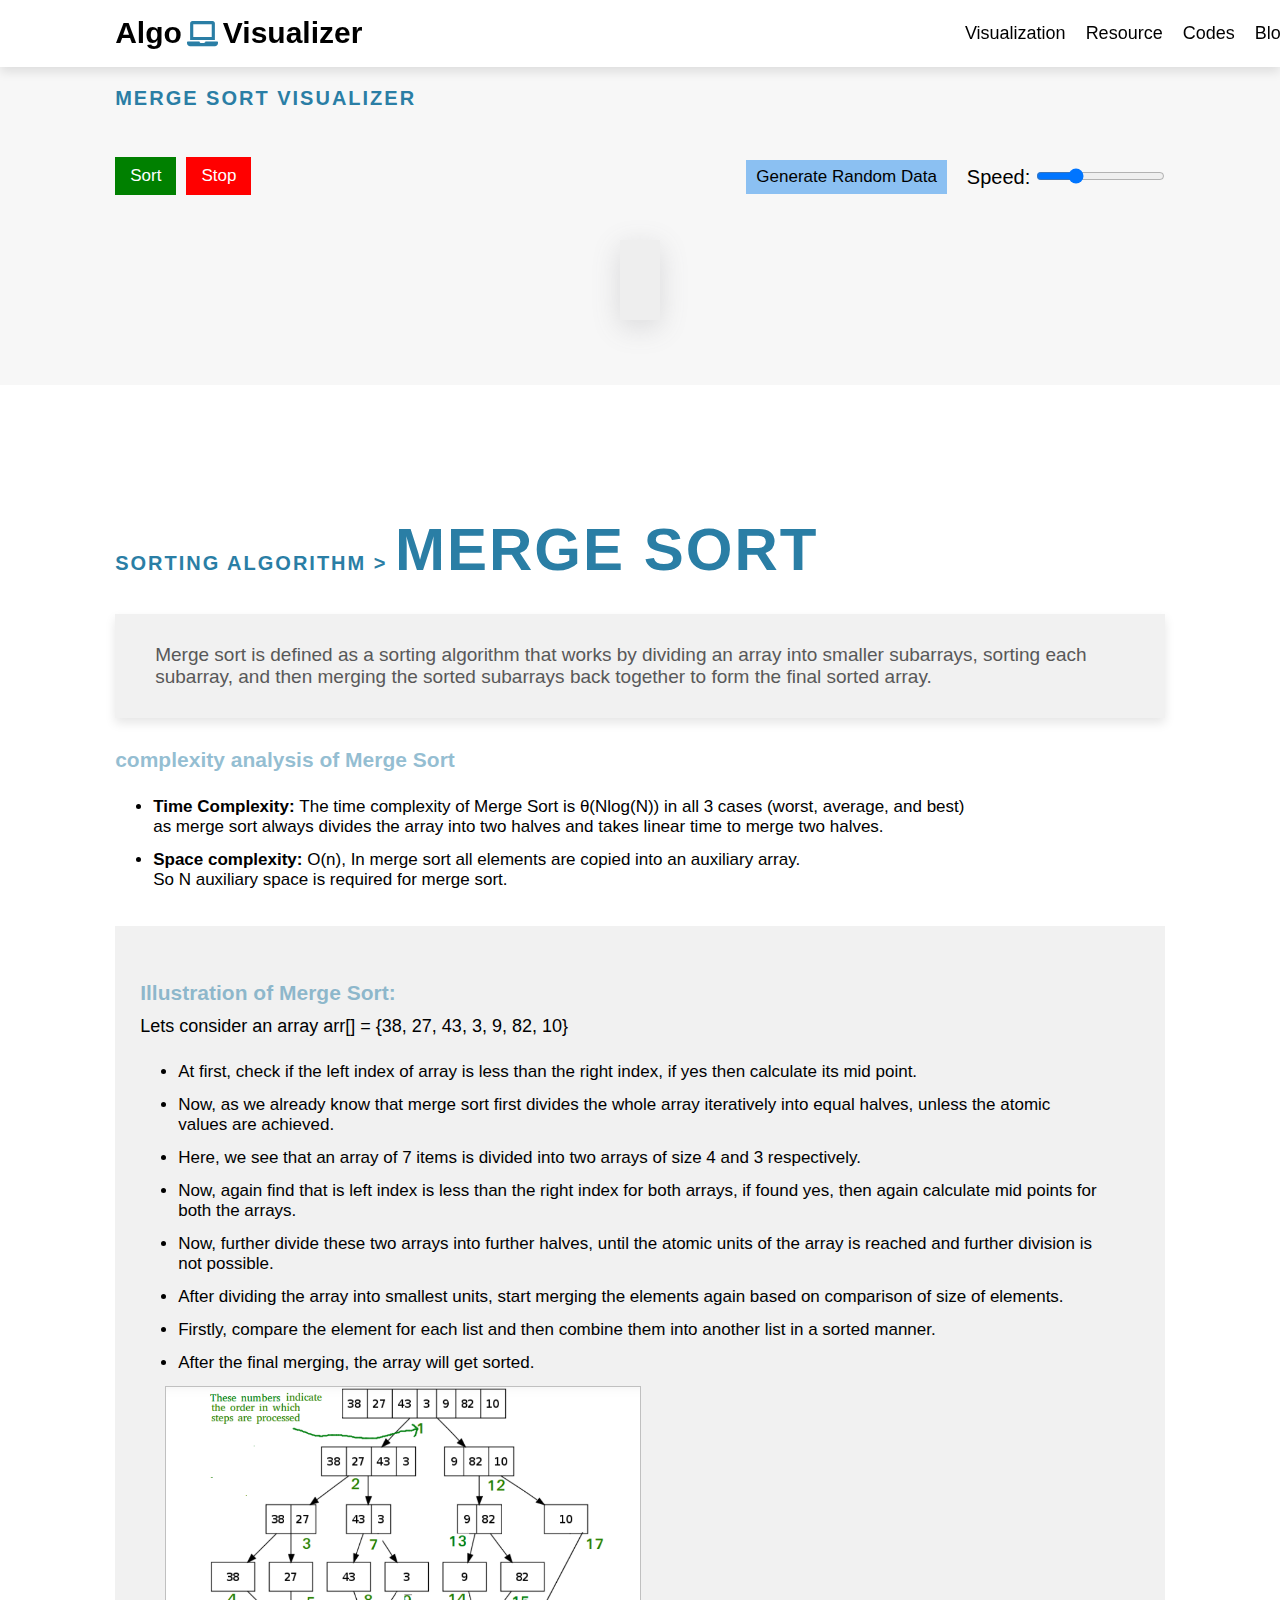
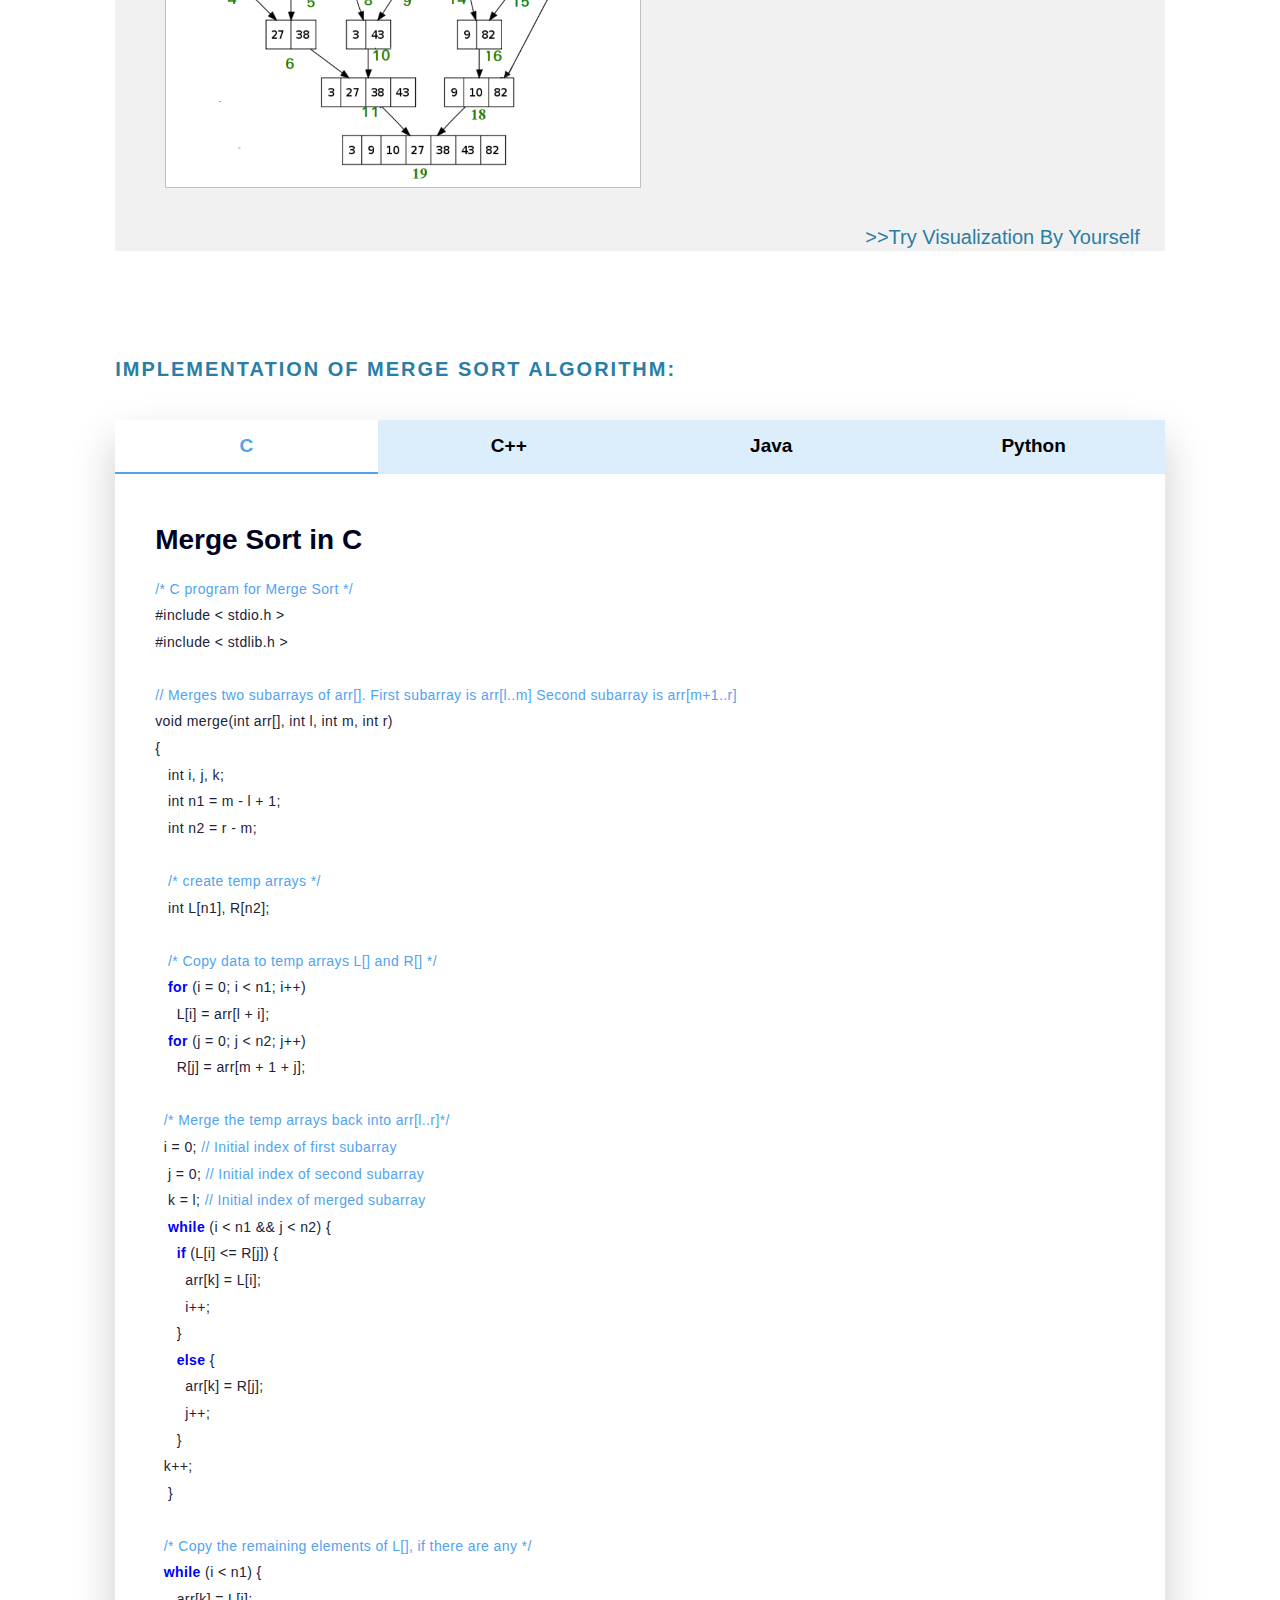
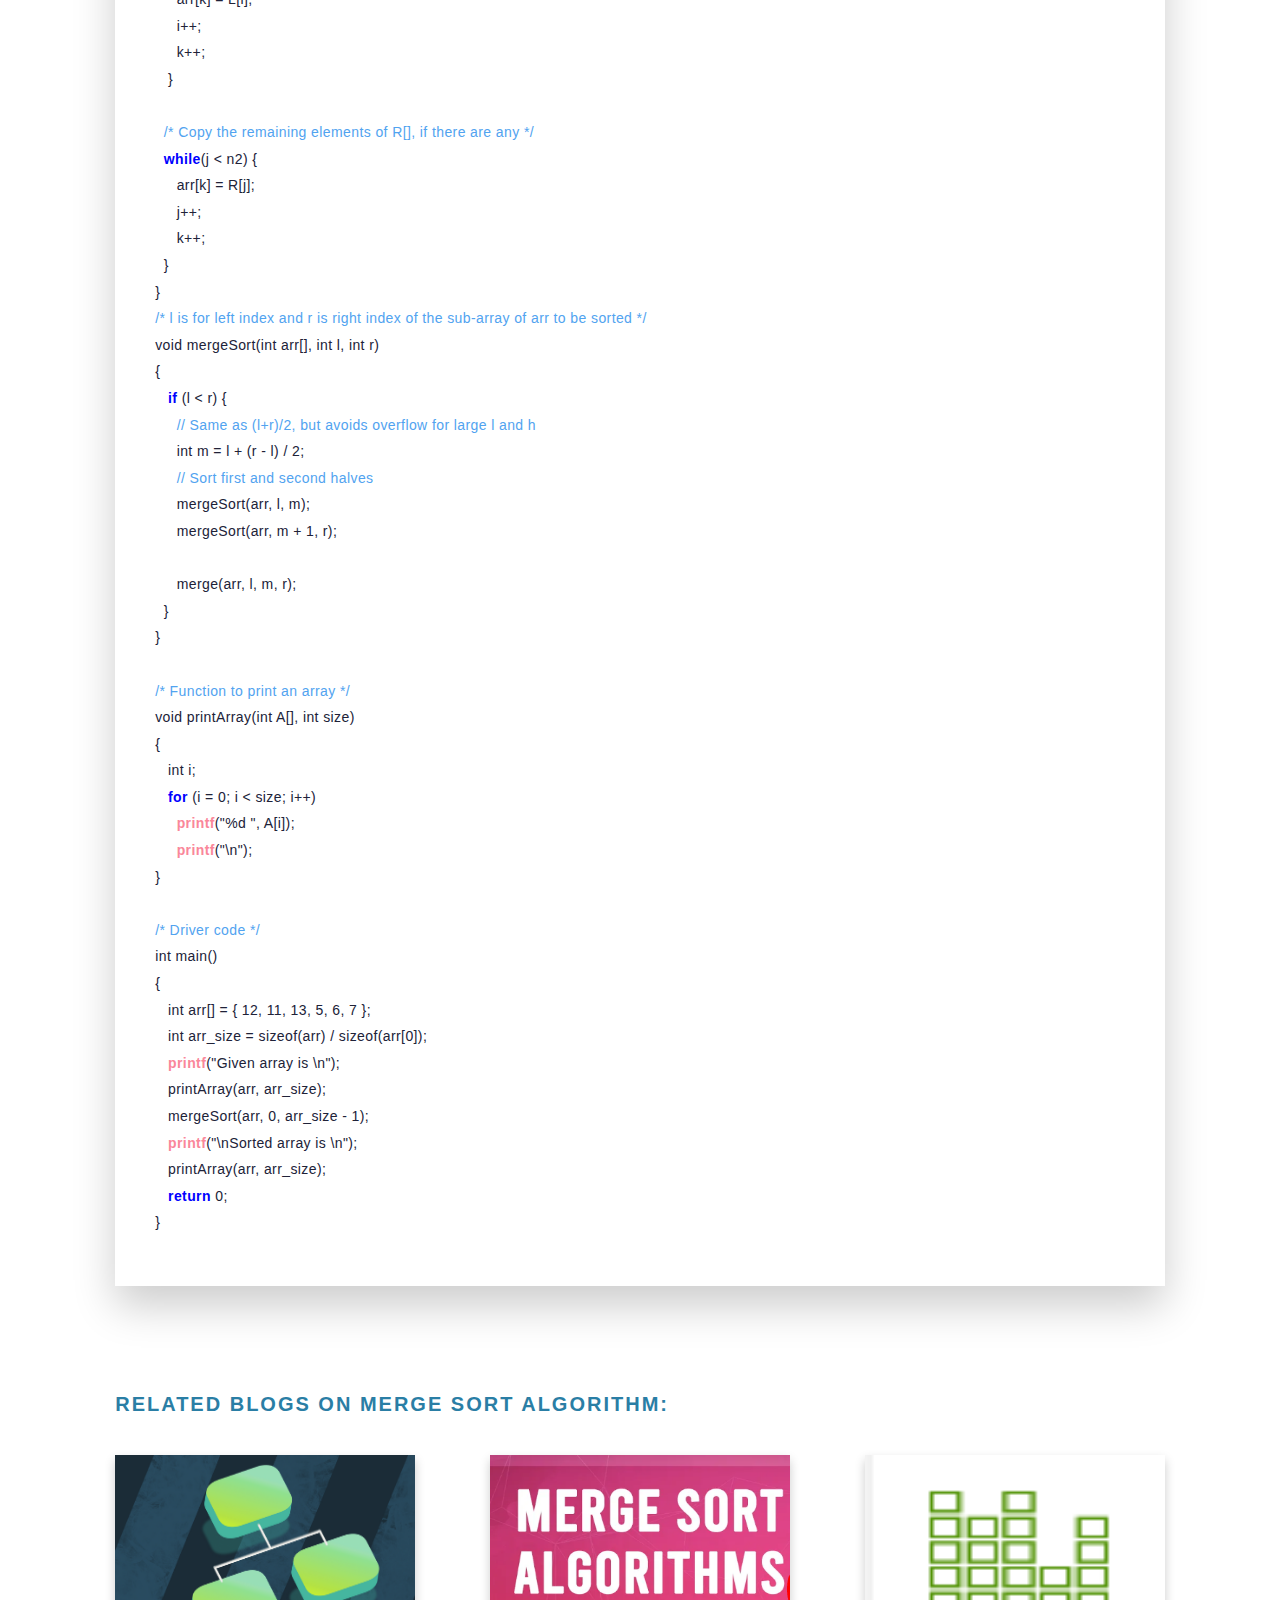
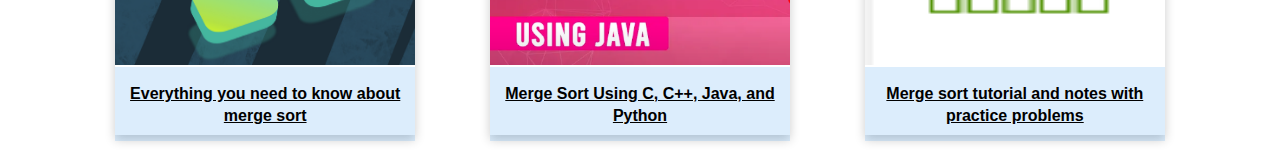
<file: algorithms/sorting/merge.html>
<!DOCTYPE html>
<html lang="en">
<head>
    <meta charset="UTF-8">
    <meta http-equiv="X-UA-Compatible" content="IE=edge">
    <meta name="viewport" content="width=device-width, initial-scale=1.0">
    <title>Merge Sort-Algo Visualizer</title>

    <!--font awesome cdn link-->
    <link rel="stylesheet" href="https://cdnjs.cloudflare.com/ajax/libs/font-awesome/5.15.4/css/all.min.css">

    <!--custom style file link-->
    <link rel="stylesheet" href="../../css/linear.css">
</head>
<body>

    <!--header-->
    <header>

        <a href="#" id="menu-btn"><i class="fas fa-bars"></i></a>

        <div class="logo">
            <span>Algo<i class="fas fa-laptop"></i>Visualizer</span>
        </div>

        <nav class="navbar">
            <a href="#visual">Visualization</a>
            <a href="#resource">Resource</a>
            <a href="#codes">Codes</a>
            <a href="#blog">Blogs</a>
        </nav>

    </header>

    <!-- Visualizationsection -->
    <section class="visual" id="visual">
            <div class="heading">
                <span>Merge Sort Visualizer</span>
              </div>
          
              <br />
    
              <div class="container">
                <div class="form-inline">
          
                  <div class="form-group">
                    <button class="btn btn-primary" id="sort">Sort</button>
                  </div>
                  <div class="form-group">
                    <button class=" btn btn-danger" id="stop">Stop</button>
                  </div>
                </div>
                <br/>
          
                <div class="row">
                  <div>
                    <button class="btn-info" id="random-data">
                      Generate Random Data
                    </button>
                  </div>
                  <div >
                    <label>
                      Speed:
                      <input
                        type="range"
                        id="speed"
                        name="speed"
                        min="100"
                        max="800"
                        value="300"
                        onchange="setSpeed()"
                      />
                    </label>
                  </div>
                </div>
              </div>
          
              <div class="container">
                <div class="bar-chart">
                  <div id="chart"></div>
                  <hr />
                </div>
              </div>
            </div>

    </section>

    <!-- resources section -->
    <section class="resource" id="resource">
      <div class="heading">
          <span>Sorting Algorithm > </span>
          Merge Sort
      </div>

      <div class="content">
          <p>Merge sort is defined as a sorting algorithm that works by dividing an array into smaller subarrays, 
            sorting each subarray, and then merging the sorted subarrays back together to form the final sorted array.</p>

          <h4>complexity analysis of Merge Sort</h4>
          <ul>
              <li>
                  <strong>Time Complexity: </strong>
                  The time complexity of Merge Sort is θ(Nlog(N)) in all 3 cases (worst, average, and best) <br>
                   as merge sort always divides the array into two halves and takes linear time to merge two halves.
              </li>

              <li>
                  <strong>Space complexity: </strong>
                  O(n), In merge sort all elements are copied into an auxiliary array. <br> So N auxiliary space is required for merge sort.
              </li>
          </ul>
          <br>

          <div class="illustration">
              <h4>Illustration of Merge Sort:</h4>
            <br>
              <span>Lets consider an array arr[] = {38, 27, 43, 3, 9, 82, 10}</span>
              <ul>
                <li>At first, check if the left index of array is less than the right index, if yes then calculate its mid point.</li>
                <li>Now, as we already know that merge sort first divides the whole array iteratively into equal halves, unless the atomic values are achieved. </li>
                <li>Here, we see that an array of 7 items is divided into two arrays of size 4 and 3 respectively.</li>
                <li>Now, again find that is left index is less than the right index for both arrays, if found yes, then again calculate mid points for both the arrays.</li>
                <li>Now, further divide these two arrays into further halves, until the atomic units of the array is reached and further division is not possible.</li>
                <li>After dividing the array into smallest units, start merging the elements again based on comparison of size of elements.</li>
                <li>Firstly, compare the element for each list and then combine them into another list in a sorted manner.</li>
                <li>After the final merging, the array will get sorted.</li>
                <img src="../../images/merge-final.PNG" alt="" style="height: 400px; margin: 0 auto;">
              </ul>

              <br>
              <a href="#visual">>>Try Visualization By Yourself</a>
          </div>
      </div>
  </section>

    <!-- codes section  -->
    <section class="codes" id="codes">
        <div class="heading">
            <span>Implementation of Merge Sort Algorithm: </span>
        </div>

        <div class="container">
            <div class="tabs">
              <h3 class="active">C</h3>
              <h3>C++</h3>
              <h3>Java</h3>
              <h3>Python</h3>
            </div>
            <div class="tab-content">
              <div class="active">
                <h4>Merge Sort in C</h4>
                <p>
                  <span>/* C program for Merge Sort */</span> <br>
                      #include < stdio.h > <br>
                      #include < stdlib.h > <br>
                      <br>
                      <span>// Merges two subarrays of arr[]. First subarray is arr[l..m] Second subarray is arr[m+1..r]</span> <br>
                      void merge(int arr[], int l, int m, int r) <br>
                      { <br>
                      &nbsp;&nbsp;  int i, j, k; <br>
                      &nbsp;&nbsp;  int n1 = m - l + 1; <br>
                      &nbsp;&nbsp;  int n2 = r - m; <br>
                        <br>
                        &nbsp;&nbsp;  <span>/* create temp arrays */ </span><br>
                        &nbsp;&nbsp;  int L[n1], R[n2]; <br>
                        <br>
                        &nbsp;&nbsp;  <span>/* Copy data to temp arrays L[] and R[] */</span> <br>
                        &nbsp;&nbsp;  <strong>for</strong> (i = 0; i < n1; i++) <br>
                        &nbsp;&nbsp;&nbsp;&nbsp;  L[i] = arr[l + i]; <br>
                        &nbsp;&nbsp;  <strong>for</strong> (j = 0; j < n2; j++) <br>
                        &nbsp;&nbsp;&nbsp;&nbsp;  R[j] = arr[m + 1 + j]; <br>
                        <br>
                        &nbsp;&nbsp;<span>/* Merge the temp arrays back into arr[l..r]*/</span> <br>
                        &nbsp;&nbsp;i = 0; <span>// Initial index of first subarray</span> <br>
                       &nbsp;&nbsp; j = 0; <span>// Initial index of second subarray</span> <br>
                       &nbsp;&nbsp; k = l; <span>// Initial index of merged subarray</span> <br>
                       &nbsp;&nbsp; <strong>while</strong> (i < n1 && j < n2) { <br>
                        &nbsp;&nbsp;&nbsp;&nbsp;  <strong>if</strong> (L[i] <= R[j]) { <br>
                          &nbsp;&nbsp;&nbsp;&nbsp;&nbsp;&nbsp;    arr[k] = L[i]; <br>
                          &nbsp;&nbsp;&nbsp;&nbsp;&nbsp;&nbsp;   i++; <br>
                          &nbsp;&nbsp;&nbsp;&nbsp; } <br>
                          &nbsp;&nbsp;&nbsp;&nbsp; <strong>else</strong> { <br>
                            &nbsp;&nbsp;&nbsp;&nbsp;&nbsp;&nbsp;   arr[k] = R[j]; <br>
                            &nbsp;&nbsp;&nbsp;&nbsp;&nbsp;&nbsp;   j++; <br>
                            &nbsp;&nbsp;&nbsp;&nbsp; } <br>
                            &nbsp;&nbsp;k++; <br>
                            &nbsp;&nbsp; } <br>
                          <br>
                          &nbsp;&nbsp;<span>/* Copy the remaining elements of L[], if there are any */</span> <br>
                          &nbsp;&nbsp;<strong>while</strong> (i < n1) { <br>
                            &nbsp;&nbsp;&nbsp;&nbsp;  arr[k] = L[i]; <br>
                            &nbsp;&nbsp;&nbsp;&nbsp;  i++; <br>
                            &nbsp;&nbsp;&nbsp;&nbsp;   k++; <br>
                            &nbsp;&nbsp; } <br>
                        <br>
                        &nbsp;&nbsp;<span>/* Copy the remaining elements of R[], if there are any */</span> <br>
                        &nbsp;&nbsp;<strong>while</strong>(j < n2) { <br>
                          &nbsp;&nbsp;&nbsp;&nbsp;  arr[k] = R[j]; <br>
                          &nbsp;&nbsp;&nbsp;&nbsp;  j++; <br>
                          &nbsp;&nbsp;&nbsp;&nbsp;  k++; <br>
                          &nbsp;&nbsp;} <br>
                      } <br>

                      <span>/* l is for left index and r is right index of the sub-array of arr to be sorted */</span> <br>
                      void mergeSort(int arr[], int l, int r) <br>
                      { <br>
                        &nbsp;&nbsp;  <strong>if</strong> (l < r) { <br>
                          &nbsp;&nbsp;&nbsp;&nbsp;   <span>// Same as (l+r)/2, but avoids overflow for large l and h</span> <br>
                          &nbsp;&nbsp;&nbsp;&nbsp;  int m = l + (r - l) / 2; <br>

                          &nbsp;&nbsp;&nbsp;&nbsp;  <span>// Sort first and second halves</span> <br>
                          &nbsp;&nbsp;&nbsp;&nbsp;  mergeSort(arr, l, m); <br>
                          &nbsp;&nbsp;&nbsp;&nbsp;  mergeSort(arr, m + 1, r); <br>
                          <br>
                          &nbsp;&nbsp;&nbsp;&nbsp;  merge(arr, l, m, r); <br>
                          &nbsp;&nbsp;} <br>
                      } <br>
                      <br>
                      <span>/* Function to print an array */</span> <br>
                      void printArray(int A[], int size) <br>
                      { <br>
                        &nbsp;&nbsp;  int i; <br>
                        &nbsp;&nbsp;  <strong>for</strong> (i = 0; i < size; i++) <br>
                        &nbsp;&nbsp;&nbsp;&nbsp; <strong style="color: rgb(250, 135, 154);">printf</strong>("%d ", A[i]); <br>
                        &nbsp;&nbsp;&nbsp;&nbsp;  <strong style="color: rgb(250, 135, 154);">printf</strong>("\n"); <br>
                      } <br>
                      <br>
                     <span> /* Driver code */</span> <br>
                      int main() <br>
                      { <br>
                        &nbsp;&nbsp;  int arr[] = { 12, 11, 13, 5, 6, 7 }; <br>
                        &nbsp;&nbsp;  int arr_size = sizeof(arr) / sizeof(arr[0]); <br>

                        &nbsp;&nbsp;  <strong style="color: rgb(250, 135, 154);">printf</strong>("Given array is \n"); <br>
                      &nbsp;&nbsp;  printArray(arr, arr_size); <br>

                      &nbsp;&nbsp;  mergeSort(arr, 0, arr_size - 1); <br>

                      &nbsp;&nbsp;  <strong style="color: rgb(250, 135, 154);">printf</strong>("\nSorted array is \n"); <br>
                      &nbsp;&nbsp;  printArray(arr, arr_size); <br>
                      &nbsp;&nbsp;  <strong>return</strong> 0; <br>
                      } <br>
                </p>
              </div>

              <div>
                <h4>Merge Sort in CPP</h4>
                <p>
                  <span>// C++ program for Merge Sort</span> <br>
                        #include < iostream > <br>
                        <strong>using namespace</strong> std; <br>
                        <br>
                        <span>// Merges two subarrays of array[]. First subarray is arr[begin..mid], Second subarray is arr[mid+1..end]</span> <br>
                        <strong>void</strong> merge(int array[], int const left, int const mid,  int const right) <br>
                        { <br>
                        &nbsp;&nbsp;  auto const subArrayOne = mid - left + 1; <br>
                        &nbsp;&nbsp;  auto const subArrayTwo = right - mid; <br>
                         <br>
                         &nbsp;&nbsp;  <span>// Create temp arrays</span> <br>
                         &nbsp;&nbsp;  auto *leftArray = new int[subArrayOne], <br>
                         &nbsp;&nbsp;   *rightArray = new int[subArrayTwo]; <br>
                          <br>
                          &nbsp;&nbsp;  <span>// Copy data to temp arrays leftArray[] and rightArray[]</span> <br>
                          &nbsp;&nbsp;  <strong>for </strong>(auto i = 0; i < subArrayOne; i++) <br>
                          &nbsp;&nbsp;&nbsp;&nbsp;   leftArray[i] = array[left + i]; <br>
                          &nbsp;&nbsp;<strong>for </strong> (auto j = 0; j < subArrayTwo; j++) <br>
                          &nbsp;&nbsp;&nbsp;&nbsp;  rightArray[j] = array[mid + 1 + j]; <br>
                              <br>
                           &nbsp;&nbsp;     auto indexOfSubArrayOne = 0, <span>// Initial index of first sub-array</span> <br>
                           &nbsp;&nbsp;  indexOfSubArrayTwo= 0; <span>// Initial index of second sub-array</span> <br>
                           &nbsp;&nbsp;  int indexOfMergedArray = left; <span>// Initial index of merged array</span> <br>
                            <br>
                            &nbsp;&nbsp; <span>// Merge the temp arrays back into array[left..right]</span> <br>
                            &nbsp;&nbsp;  <strong>while</strong> (indexOfSubArrayOne < subArrayOne && indexOfSubArrayTwo < subArrayTwo) { <br>
                              &nbsp;&nbsp;&nbsp;&nbsp;  <strong>if </strong>(leftArray[indexOfSubArrayOne] <= rightArray[indexOfSubArrayTwo]) { <br>
                                &nbsp;&nbsp;&nbsp;&nbsp;&nbsp;&nbsp;  array[indexOfMergedArray]= leftArray[indexOfSubArrayOne]; <br>
                                &nbsp;&nbsp;&nbsp;&nbsp;&nbsp;&nbsp;  indexOfSubArrayOne++; <br>
                                &nbsp;&nbsp;&nbsp;&nbsp; } <br>
                                &nbsp;&nbsp;&nbsp;&nbsp; <strong>else</strong> { <br>
                                  &nbsp;&nbsp;&nbsp;&nbsp;&nbsp;&nbsp;array[indexOfMergedArray] = rightArray[indexOfSubArrayTwo]; <br>
                                  &nbsp;&nbsp;&nbsp;&nbsp;&nbsp;&nbsp;indexOfSubArrayTwo++; <br>
                                  &nbsp;&nbsp;&nbsp;&nbsp; } <br>
                                  &nbsp;&nbsp;&nbsp;&nbsp; indexOfMergedArray++; <br>
                                  &nbsp;&nbsp;} <br>

                          &nbsp;&nbsp;<span>// Copy the remaining elements of left[], if there are any</span> <br>
                          &nbsp;&nbsp;<strong>while</strong> (indexOfSubArrayOne < subArrayOne) { <br>
                            &nbsp;&nbsp;&nbsp;&nbsp;  array[indexOfMergedArray] = leftArray[indexOfSubArrayOne]; <br>
                            &nbsp;&nbsp;&nbsp;&nbsp;  indexOfSubArrayOne++; <br>
                            &nbsp;&nbsp;&nbsp;&nbsp;  indexOfMergedArray++; <br>
                            &nbsp;&nbsp;} <br>
                            &nbsp;&nbsp; <span>// Copy the remaining elements of right[], if there are any</span> <br>
                            &nbsp;&nbsp; <strong>while</strong> (indexOfSubArrayTwo < subArrayTwo) { <br>
                              &nbsp;&nbsp;&nbsp;&nbsp;  array[indexOfMergedArray] = rightArray[indexOfSubArrayTwo]; <br>
                              &nbsp;&nbsp;&nbsp;&nbsp;  indexOfSubArrayTwo++; <br>
                              &nbsp;&nbsp;&nbsp;&nbsp;  indexOfMergedArray++; <br>
                              &nbsp;&nbsp; } <br>
                          &nbsp;&nbsp;<strong>delete[]</strong> leftArray; <br>
                          &nbsp;&nbsp;<strong>delete[]</strong> rightArray; <br>
                        } <br>
 <br>
                        <span>// begin is for left index and end is right index of the sub-array of arr to be sorted </span> <br>
                        void mergeSort(int array[], int const begin, int const end) <br>
                        { <br>
                          &nbsp;&nbsp;  <strong>if</strong> (begin >= end) <br>
                          &nbsp;&nbsp;&nbsp;&nbsp;   <strong>return</strong>; // Returns recursively <br>
 <br>
                        &nbsp;&nbsp;  auto mid = begin + (end - begin) / 2; <br>
                        &nbsp;&nbsp;  mergeSort(array, begin, mid); <br>
                        &nbsp;&nbsp;  mergeSort(array, mid + 1, end); <br>
                        &nbsp;&nbsp;  merge(array, begin, mid, end); <br>
                        } <br>
 <br>
                        <span>// Function to print an array</span> <br>
                        void printArray(int A[], int size) <br>
                        { <br>
                          &nbsp;&nbsp;  <strong>for</strong> (auto i = 0; i < size; i++) <br>
                          &nbsp;&nbsp;&nbsp;&nbsp;    <strong style="color: rgb(250, 135, 154);">cout <<</strong> A[i] << " "; <br>
                        } <br>
 <br>
                        <span> // Driver code</span> <br>
                        int main() <br>
                        { <br>
                        &nbsp;&nbsp;  int arr[] = { 12, 11, 13, 5, 6, 7 }; <br>
                        &nbsp;&nbsp;  auto arr_size = sizeof(arr) / sizeof(arr[0]); <br>

                        &nbsp;&nbsp; <strong style="color: rgb(250, 135, 154);">cout << </strong>"Given array is \n"; <br>
                        &nbsp;&nbsp;  printArray(arr, arr_size); <br>

                        &nbsp;&nbsp;  mergeSort(arr, 0, arr_size - 1); <br>

                        &nbsp;&nbsp;  <strong style="color: rgb(250, 135, 154);">cout <<</strong> "\nSorted array is \n"; <br>
                        &nbsp;&nbsp;  printArray(arr, arr_size); <br>
                        &nbsp;&nbsp;  <strong>return</strong> 0; <br>
                        } <br>
                </p>
              </div>
              <div>
                <h4>Merge sort in Java</h4>
                <p>
                  <span>/* Java program for Merge Sort */</span> <br>
                    <strong>class</strong> MergeSort { <br>
                     &nbsp;&nbsp; <span>// Merges two subarrays of arr[]. First subarray is arr[l..m], Second subarray is arr[m+1..r]</span> <br>
                     &nbsp;&nbsp; <strong>void</strong> merge(int arr[], int l, int m, int r) <br>
                     &nbsp;&nbsp; { <br>
                      &nbsp;&nbsp;&nbsp;&nbsp;   <span>// Find sizes of two subarrays to be merged</span> <br>
                      &nbsp;&nbsp;&nbsp;&nbsp;   int n1 = m - l + 1; <br>
                      &nbsp;&nbsp;&nbsp;&nbsp;  int n2 = r - m; <br>
                        <br>
                        &nbsp;&nbsp;&nbsp;&nbsp;  <span> /* Create temp arrays */</span> <br>
                        &nbsp;&nbsp;&nbsp;&nbsp;  int L[] = new int[n1]; <br>
                        &nbsp;&nbsp;&nbsp;&nbsp; int R[] = new int[n2]; <br>
                         <br>
                         &nbsp;&nbsp;&nbsp;&nbsp; <span> /*Copy data to temp arrays*/</span> <br>
                         &nbsp;&nbsp;&nbsp;&nbsp; <strong>for </strong>(int i = 0; i < n1; ++i) <br>
                         &nbsp;&nbsp;&nbsp;&nbsp;&nbsp;&nbsp;   L[i] = arr[l + i]; <br>
                         &nbsp;&nbsp;&nbsp;&nbsp;<strong>for </strong> (int j = 0; j < n2; ++j) <br>
                         &nbsp;&nbsp;&nbsp;&nbsp;&nbsp;&nbsp;  R[j] = arr[m + 1 + j]; <br>
                        <br>
                        &nbsp;&nbsp;&nbsp;&nbsp;<span>/* Merge the temp arrays */</span> <br>
                        &nbsp;&nbsp;&nbsp;&nbsp;  <span>// Initial indexes of first and second subarrays</span> <br>
                        &nbsp;&nbsp;&nbsp;&nbsp;  int i = 0, j = 0; <br>
                        &nbsp;&nbsp;&nbsp;&nbsp;  <span>// Initial index of merged subarray array</span> <br>
                        &nbsp;&nbsp;&nbsp;&nbsp;  int k = l; <br>
                        &nbsp;&nbsp;&nbsp;&nbsp; <strong>while </strong>(i < n1 && j < n2) { <br>
                          &nbsp;&nbsp;&nbsp;&nbsp;&nbsp;&nbsp;  <strong>if</strong> (L[i] <= R[j]) { <br>
                            &nbsp;&nbsp;&nbsp;&nbsp;&nbsp;&nbsp;&nbsp;&nbsp;    arr[k] = L[i]; <br>
                            &nbsp;&nbsp;&nbsp;&nbsp;&nbsp;&nbsp;&nbsp;&nbsp;    i++; <br>
                            &nbsp;&nbsp;&nbsp;&nbsp;&nbsp;&nbsp;  } <br>
                            &nbsp;&nbsp;&nbsp;&nbsp;&nbsp;&nbsp; <strong>else</strong> { <br>
                              &nbsp;&nbsp;&nbsp;&nbsp;&nbsp;&nbsp;&nbsp;&nbsp;  arr[k] = R[j]; <br>
                              &nbsp;&nbsp;&nbsp;&nbsp;&nbsp;&nbsp;&nbsp;&nbsp;  j++; <br>
                              &nbsp;&nbsp;&nbsp;&nbsp;&nbsp;&nbsp;} <br>
                              &nbsp;&nbsp;&nbsp;&nbsp; k++; <br>
                              &nbsp;&nbsp;&nbsp;&nbsp;} <br>

                              &nbsp;&nbsp;&nbsp;&nbsp;<span>/* Copy remaining elements of L[] if any */</span> <br>
                              &nbsp;&nbsp;&nbsp;&nbsp;<strong>while</strong> (i < n1) { <br>
                                &nbsp;&nbsp;&nbsp;&nbsp;&nbsp;&nbsp;  arr[k] = L[i]; <br>
                        &nbsp;&nbsp;&nbsp;&nbsp;&nbsp;&nbsp;  i++; <br>
                        &nbsp;&nbsp;&nbsp;&nbsp;&nbsp;&nbsp;  k++; <br>
                        &nbsp;&nbsp;&nbsp;&nbsp;} <br>
                         <br>
                         &nbsp;&nbsp;&nbsp;&nbsp; <span>/* Copy remaining elements of R[] if any */</span> <br>
                         &nbsp;&nbsp;&nbsp;&nbsp; <strong>while</strong> (j < n2) { <br>
                        &nbsp;&nbsp;&nbsp;&nbsp;&nbsp;&nbsp;  arr[k] = R[j]; <br>
                        &nbsp;&nbsp;&nbsp;&nbsp;&nbsp;&nbsp;  j++; <br>
                        &nbsp;&nbsp;&nbsp;&nbsp;&nbsp;&nbsp;  k++; <br>
                        &nbsp;&nbsp;&nbsp;&nbsp; } <br>
                        &nbsp;&nbsp;} <br>
                       <br>
                       &nbsp;&nbsp;<span> // Main function that sorts arr[l..r] using merge()</span> <br>
                       &nbsp;&nbsp;<strong>void</strong> sort(int arr[], int l, int r) <br>
                       &nbsp;&nbsp; { <br>
                        &nbsp;&nbsp;<strong>if</strong> (l < r) { <br>
                          &nbsp;&nbsp;&nbsp;&nbsp;  <span>// Find the middle point</span> <br>
                          &nbsp;&nbsp;&nbsp;&nbsp;  int m = l + (r - l) / 2; <br>

                        &nbsp;&nbsp;&nbsp;&nbsp;  <span>// Sort first and second halves</span> <br>
                        &nbsp;&nbsp;&nbsp;&nbsp;  sort(arr, l, m); <br>
                        &nbsp;&nbsp;&nbsp;&nbsp;  sort(arr, m + 1, r); <br>

                        &nbsp;&nbsp;&nbsp;&nbsp;  <span>// Merge the sorted halves</span> <br>
                        &nbsp;&nbsp;&nbsp;&nbsp;  merge(arr, l, m, r); <br>
                        &nbsp;&nbsp;} <br>
                        } <br>
                       <br>
                       &nbsp;&nbsp;<span>/* A utility function to print array of size n */</span> <br>
                       &nbsp;&nbsp;<strong>static void </strong> printArray(int arr[]) <br>
                       &nbsp;&nbsp;{ <br>
                       &nbsp;&nbsp; &nbsp;&nbsp;  int n = arr.length; <br>
                        &nbsp;&nbsp;&nbsp;&nbsp;  <strong>for</strong> (int i = 0; i < n; ++i) <br>
                        &nbsp;&nbsp;&nbsp;&nbsp;&nbsp;&nbsp;    <strong style="color: rgb(250, 135, 154);">System.out.print</strong>(arr[i] + " "); <br>
                       &nbsp;&nbsp; &nbsp;&nbsp;  <strong style="color: rgb(250, 135, 154);">System.out.println();</strong> <br>
                       &nbsp;&nbsp; } <br>
                       <br>
                       &nbsp;&nbsp;<span>// Driver code</span> <br>
                       &nbsp;&nbsp;<strong>public static void</strong> main(String args[]) <br>
                       &nbsp;&nbsp;{ <br>
                        &nbsp;&nbsp;&nbsp;&nbsp; int arr[] = { 12, 11, 13, 5, 6, 7 }; <br>

                        &nbsp;&nbsp;&nbsp;&nbsp; <strong style="color: rgb(250, 135, 154);">System.out.println("Given Array");</strong> <br>
                       &nbsp;&nbsp;&nbsp;&nbsp; printArray(arr); <br>

                        &nbsp;&nbsp;&nbsp;&nbsp;MergeSort ob = new MergeSort(); <br>
                        &nbsp;&nbsp;&nbsp;&nbsp;ob.sort(arr, 0, arr.length - 1); <br>

                       &nbsp;&nbsp;&nbsp;&nbsp; <strong style="color: rgb(250, 135, 154);">System.out.println</strong>("\nSorted array"); <br>
                       &nbsp;&nbsp;&nbsp;&nbsp; printArray(arr); <br>
                       &nbsp;&nbsp;} <br>
                    } <br>
                </p>
              </div>
              <div>
                <h4>Merge Sort in Python</h4>
                <p>
                  <span># Python program for implementation of MergeSort</span> <br>
                      <strong>def</strong> mergeSort(arr): <br>
                      &nbsp;&nbsp;  <strong>if</strong> len(arr) > 1: <br>
                        <br>
                        &nbsp;&nbsp;    <span># Finding the mid of the array</span> <br>
                        &nbsp;&nbsp;    mid = len(arr)//2 <br>

                        &nbsp;&nbsp;  <span># Dividing the array elements </span><br>
                        &nbsp;&nbsp;  L = arr[:mid] <br>

                        &nbsp;&nbsp;  <span># into 2 halves</span> <br>
                        &nbsp;&nbsp;  R = arr[mid:] <br>

                        &nbsp;&nbsp; <span> # Sorting the first half</span> <br>
                        &nbsp;&nbsp;  mergeSort(L) <br>

                        &nbsp;&nbsp;  <span># Sorting the second half</span> <br>
                        &nbsp;&nbsp;  mergeSort(R) <br>

                        &nbsp;&nbsp;  i = j = k = 0 <br>

                        &nbsp;&nbsp;  <span># Copy data to temp arrays L[] and R[]</span> <br>
                        &nbsp;&nbsp;  <strong>while</strong> i < len(L) and j < len(R): <br>
                        &nbsp;&nbsp;&nbsp;&nbsp;    <strong>if</strong> L[i] <= R[j]: <br>
                        &nbsp;&nbsp;&nbsp;&nbsp;&nbsp;&nbsp;      arr[k] = L[i] <br>
                        &nbsp;&nbsp;&nbsp;&nbsp;&nbsp;&nbsp;       i += 1 <br>
                        &nbsp;&nbsp;&nbsp;&nbsp;    <strong>else:</strong> <br>
                        &nbsp;&nbsp;&nbsp;&nbsp;&nbsp;&nbsp;      arr[k] = R[j] <br>
                        &nbsp;&nbsp;&nbsp;&nbsp;&nbsp;&nbsp;      j += 1 <br>
                        &nbsp;&nbsp;&nbsp;&nbsp;    k += 1 <br>
                            <br>
                            &nbsp;&nbsp;  <span># Checking if any element was left</span> <br>
                            &nbsp;&nbsp;  <strong>while</strong> i < len(L): <br>
                            &nbsp;&nbsp;&nbsp;&nbsp;    arr[k] = L[i] <br>
                            &nbsp;&nbsp;&nbsp;&nbsp;    i += 1 <br>
                            &nbsp;&nbsp;&nbsp;&nbsp;   k += 1 <br>
                            <br>
                            &nbsp;&nbsp; <strong>while</strong> j < len(R): <br>
                           &nbsp;&nbsp;&nbsp;&nbsp; arr[k] = R[j] <br>
                           &nbsp;&nbsp;&nbsp;&nbsp; j += 1 <br>
                           &nbsp;&nbsp;&nbsp;&nbsp; k += 1 <br>
                             <br>
                             &nbsp;&nbsp; <span># Code to print the list</span> <br>

                     <br>
                      <strong>def</strong> printList(arr): <br>
                      &nbsp;&nbsp;  <strong>for</strong> i in range(len(arr)): <br>
                      &nbsp;&nbsp;&nbsp;&nbsp;    <strong style="color: rgb(250, 135, 154);">print</strong>(arr[i], end=" ") <br>
                      &nbsp;&nbsp;&nbsp;&nbsp;  <strong style="color: rgb(250, 135, 154);">print</strong> <br>


                      <span># Driver Code</span> <br>
                      <strong>if</strong> __name__ == <strong>'__main__'</strong>: <br>
                     &nbsp;&nbsp;   arr = [12, 11, 13, 5, 6, 7] <br>
                     &nbsp;&nbsp;   <strong style="color: rgb(250, 135, 154);">print</strong>("Given array is", end="\n") <br>
                     &nbsp;&nbsp;   printList(arr) <br>
                     &nbsp;&nbsp;   mergeSort(arr) <br>
                     &nbsp;&nbsp;   <strong style="color: rgb(250, 135, 154);">print</strong>("Sorted array is: ", end="\n") <br>
                     &nbsp;&nbsp;   printList(arr) <br>
                </p>
              </div>
            </div>
          </div>
    </section>

    <!-- blogs section -->
    <section class="blog" id="blog">
        <div class="heading">
            <span>Related Blogs On Merge Sort Algorithm: </span>
        </div>

        <div class="blogs">
            <div class="blog-item">
                <img src="../../images/merge-crio.PNG" alt="">
                <div class="blog-content">
                    <h3>
                        <a target="_blank" href="https://www.crio.do/blog/merge-sort-algorithm/">
                            Everything you need to know about merge sort
                        </a>
                    </h3>
                </div>
            </div>

            <div class="blog-item">
                <img src="../../images/merge-greatlearning.PNG" alt="">
                <div class="blog-content">
                    <h3>
                        <a target="_blank" href="https://www.mygreatlearning.com/blog/merge-sort/">
                            Merge Sort Using C, C++, Java, and Python 
                        </a>
                    </h3>
                </div>
            </div>

            <div class="blog-item">
                <img src="../../images/merge-hackerearth.PNG" alt="">
                <div class="blog-content">
                    <h3>
                        <a target="_blank" href="https://www.hackerearth.com/practice/algorithms/sorting/merge-sort/tutorial/">
                            Merge sort tutorial and notes with practice problems
                        </a>
                    </h3>
                </div>
            </div>

        </div>
    </section>

    <script src="https://d3js.org/d3.v4.min.js"></script>
    <script src="../../js/script.js"></script>
    <script src="../../js/sort-base.js"></script>
    <script src="../../js/merge-sort.js"></script>
</body>
</html>
</file>
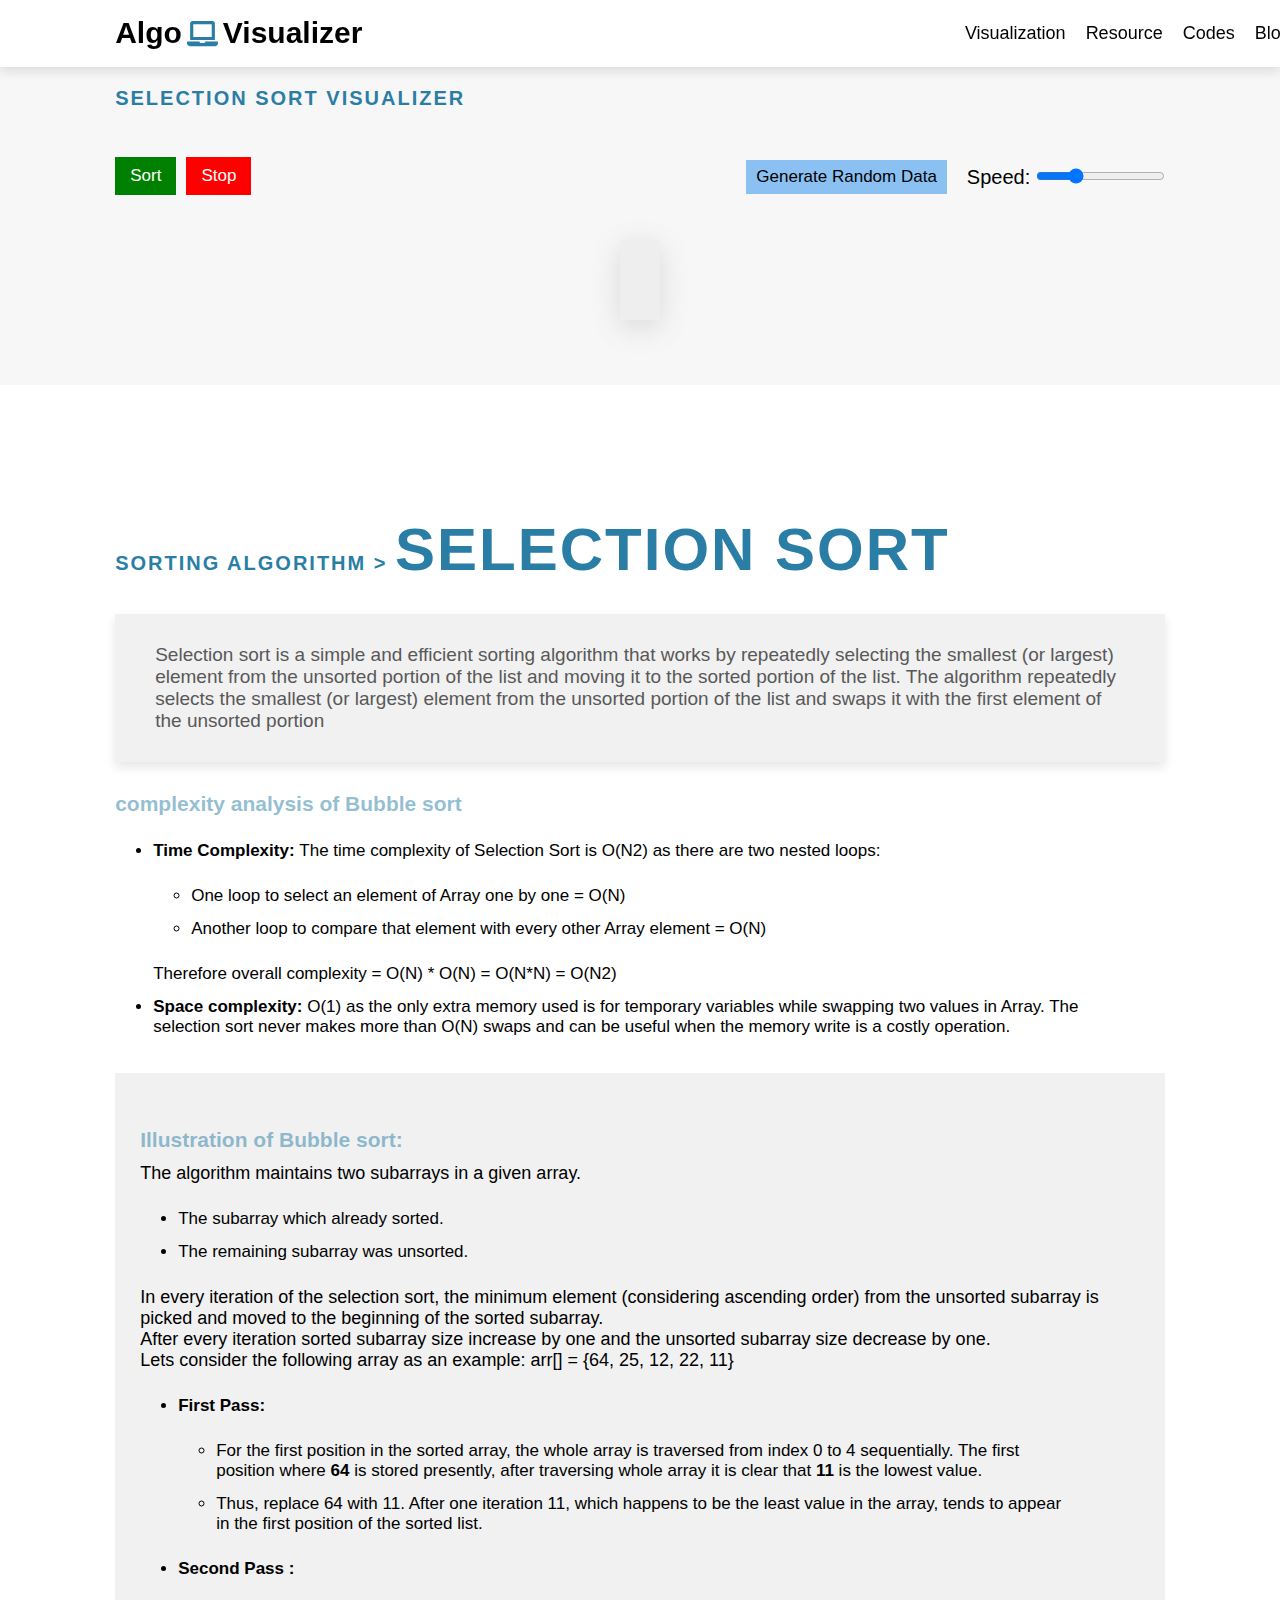
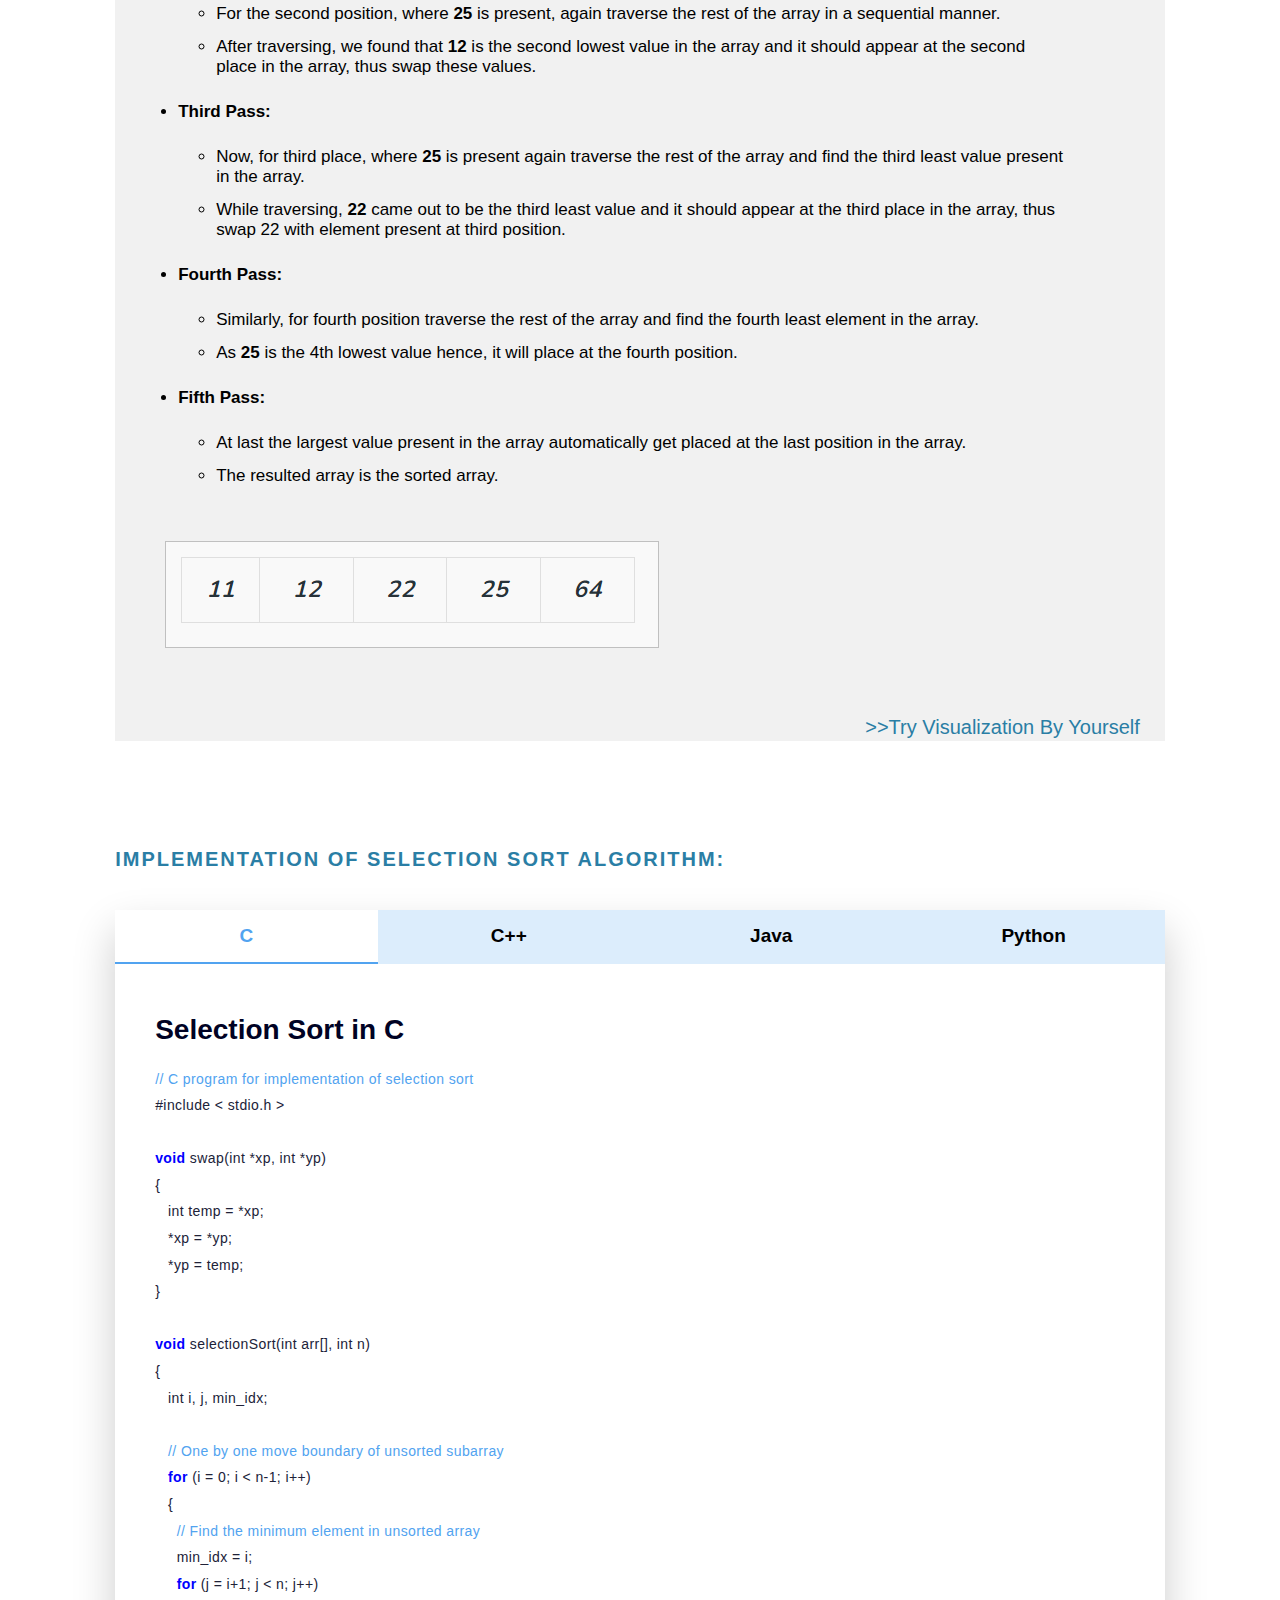
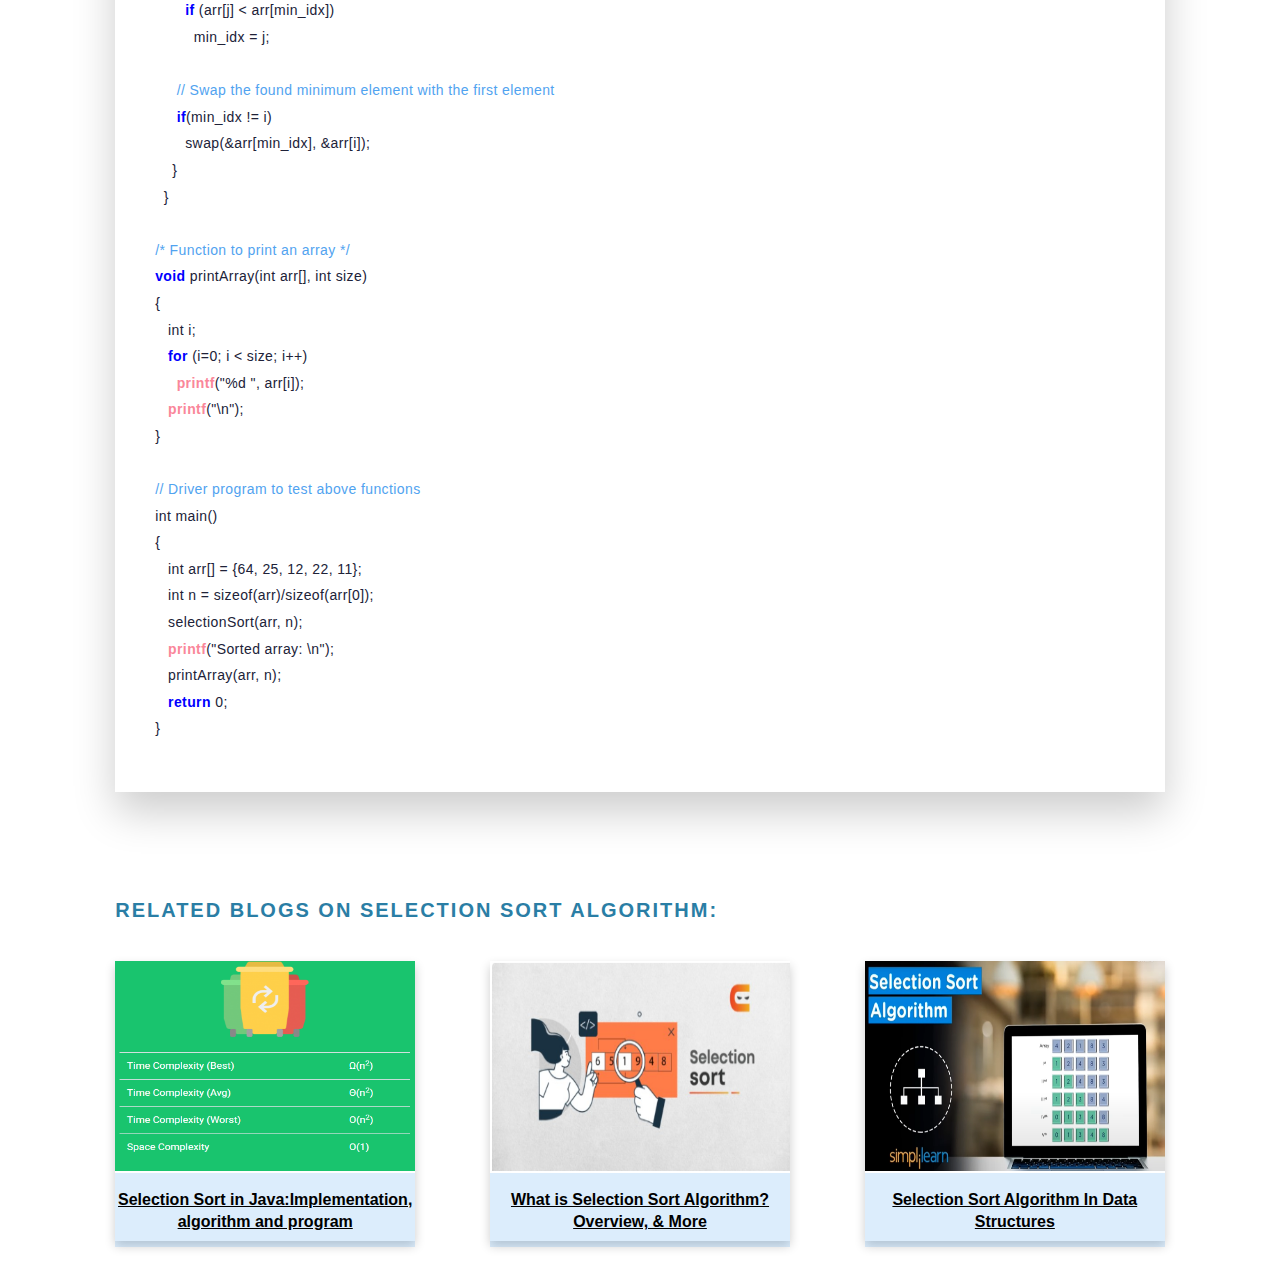
<file: algorithms/sorting/selection.html>
<!DOCTYPE html>
<html lang="en">
<head>
    <meta charset="UTF-8">
    <meta http-equiv="X-UA-Compatible" content="IE=edge">
    <meta name="viewport" content="width=device-width, initial-scale=1.0">
    <title>Selection Sort-Algo Visualizer</title>

    <!--font awesome cdn link-->
    <link rel="stylesheet" href="https://cdnjs.cloudflare.com/ajax/libs/font-awesome/5.15.4/css/all.min.css">

    <!--custom style file link-->
    <link rel="stylesheet" href="../../css/linear.css">
</head>
<body>

    <!--header-->
    <header>

        <a href="#" id="menu-btn"><i class="fas fa-bars"></i></a>

        <div class="logo">
            <span>Algo<i class="fas fa-laptop"></i>Visualizer</span>
        </div>

        <nav class="navbar">
            <a href="#visual">Visualization</a>
            <a href="#resource">Resource</a>
            <a href="#codes">Codes</a>
            <a href="#blog">Blogs</a>
        </nav>

    </header>

    <!-- Visualizationsection -->
    <section class="visual" id="visual">
            <div class="heading">
                <span>Selection Sort Visualizer</span>
              </div>
          
              <br />
    
              <div class="container">
                <div class="form-inline">
          
                  <div class="form-group">
                    <button class="btn btn-primary" id="sort">Sort</button>
                  </div>
                  <div class="form-group">
                    <button class=" btn btn-danger" id="stop">Stop</button>
                  </div>
                </div>
                <br/>
                
                <div class="row">
                  <div>
                    <button class="btn-info" id="random-data">
                      Generate Random Data
                    </button>
                  </div>
                  <div >
                    <label>
                      Speed:
                      <input
                        type="range"
                        id="speed"
                        name="speed"
                        min="100"
                        max="800"
                        value="300"
                        onchange="setSpeed()"
                      />
                    </label>
                  </div>
                </div>
              </div>
          
              <div class="container">
                <div class="bar-chart">
                  <div id="chart"></div>
                  <hr />
                </div>
              </div>
            </div>
    </section>

    <!-- resources section -->
    <section class="resource" id="resource">
      <div class="heading">
          <span>Sorting Algorithm > </span>
          Selection Sort
      </div>

      <div class="content">
          <p>Selection sort is a simple and efficient sorting algorithm that works by repeatedly selecting the smallest (or largest) element from the unsorted portion of the list and moving it to the sorted portion of the list. The algorithm repeatedly selects the smallest (or largest) element from the unsorted portion of the list and swaps it with the first element of the unsorted portion</p>
          <h4>complexity analysis of Bubble sort</h4>
          <ul>
              <li>
                  <strong>Time Complexity: </strong>
                  The time complexity of Selection Sort is O(N2) as there are two nested loops:
                  <ul>
                    <li>One loop to select an element of Array one by one = O(N)</li>
                    <li>Another loop to compare that element with every other Array element = O(N)</li>
                  </ul>
                  Therefore overall complexity = O(N) * O(N) = O(N*N) = O(N2)
              </li>

              <li>
                  <strong>Space complexity: </strong>
                  O(1) as the only extra memory used is for temporary variables while swapping two values in Array. The selection sort never makes more than O(N) swaps and can be useful when the memory write is a costly operation. 
              </li>
          </ul>
          <br>

          <div class="illustration">
              <h4>Illustration of Bubble sort:</h4>
              <br>
              <span>The algorithm maintains two subarrays in a given array.</span>
              <ul>
                <li>The subarray which already sorted. </li>
                <li>The remaining subarray was unsorted.</li>
              </ul>
              <span>In every iteration of the selection sort, the minimum element (considering ascending order) from the unsorted subarray is picked and moved to the beginning of the sorted subarray. </span>
              <br>
              <span>After every iteration sorted subarray size increase by one and the unsorted subarray size decrease by one.</span>
              <br>

              <span>Lets consider the following array as an example: arr[] = {64, 25, 12, 22, 11}</span>

              <ul>
                <li>
                  <strong style="font-size: 17px;">First Pass: </strong>
                  <ul>
                    <li>For the first position in the sorted array, the whole array is traversed from index 0 to 4 sequentially. The first position where <strong>64 </strong> is stored presently, after traversing whole array it is clear that <strong>11</strong> is the lowest value.</li>
                    <li>Thus, replace 64 with 11. After one iteration 11, which happens to be the least value in the array, tends to appear in the first position of the sorted list. </li>
                  </ul>
                </li>

                <li>
                  <strong style="font-size: 17px;">Second Pass :</strong>
                  <ul>
                    <li>For the second position, where <strong>25</strong> is present, again traverse the rest of the array in a sequential manner.</li>
                    <li>After traversing, we found that <strong>12</strong> is the second lowest value in the array and it should appear at the second place in the array, thus swap these values.  </li>
                  </ul>
                </li>

                <li>
                  <strong style="font-size: 17px;">Third Pass:</strong>
                  <ul>
                    <li>Now, for third place, where <strong>25</strong> is present again traverse the rest of the array and find the third least value present in the array.</li>
                    <li>While traversing,<strong> 22</strong> came out to be the third least value and it should appear at the third place in the array, thus swap 22 with element present at third position. </li>
                  </ul>
                </li>

                <li>
                  <strong style="font-size: 17px;">Fourth Pass:</strong>
                  <ul>
                    <li>Similarly, for fourth position traverse the rest of the array and find the fourth least element in the array. </li>
                    <li>As <strong>25</strong> is the 4th lowest value hence, it will place at the fourth position.</li>
                  </ul>
                </li>

                <li>
                  <strong>Fifth Pass:</strong>
                  <ul>
                    <li>At last the largest value present in the array automatically get placed at the last position in the array.</li>
                    <li>The resulted array is the sorted array.</li>
                  </ul>
                </li>
                <img src="../../images/selection-final.PNG" alt="">
              </ul>

              <br>
              <a href="#visual">>>Try Visualization By Yourself</a>
          </div>
      </div>
  </section>

    <!-- codes section  -->
    <section class="codes" id="codes">
        <div class="heading">
            <span>Implementation of Selection Sort Algorithm: </span>
        </div>

        <div class="container">
            <div class="tabs">
              <h3 class="active">C</h3>
              <h3>C++</h3>
              <h3>Java</h3>
              <h3>Python</h3>
            </div>
            <div class="tab-content">
              <div class="active">
                <h4>Selection Sort in C</h4>
                <p>
                  <span>// C program for implementation of selection sort</span> <br>
                      #include < stdio.h > <br>
                      <br>
                      <strong>void</strong> swap(int *xp, int *yp) <br>
                      { <br>
                      &nbsp;&nbsp;  int temp = *xp; <br>
                      &nbsp;&nbsp;  *xp = *yp; <br>
                      &nbsp;&nbsp;  *yp = temp; <br>
                      } <br>
                       <br>
                      <strong>void</strong> selectionSort(int arr[], int n) <br>
                      { <br>
                        &nbsp;&nbsp;  int i, j, min_idx; <br>
                      <br>
                      &nbsp;&nbsp;  <span>// One by one move boundary of unsorted subarray</span> <br>
                      &nbsp;&nbsp;  <strong>for</strong> (i = 0; i < n-1; i++) <br>
                      &nbsp;&nbsp;  { <br>
                        &nbsp;&nbsp;&nbsp;&nbsp;    <span>// Find the minimum element in unsorted array</span> <br>
                        &nbsp;&nbsp;&nbsp;&nbsp;   min_idx = i; <br>
                        &nbsp;&nbsp;&nbsp;&nbsp;   <strong>for</strong> (j = i+1; j < n; j++) <br>
                        &nbsp;&nbsp;&nbsp;&nbsp;&nbsp;&nbsp;  <strong>if</strong> (arr[j] < arr[min_idx]) <br>
                        &nbsp;&nbsp;&nbsp;&nbsp;&nbsp;&nbsp;&nbsp;&nbsp;    min_idx = j; <br>
                          <br>
                          &nbsp;&nbsp;&nbsp;&nbsp;  <span>// Swap the found minimum element with the first element</span> <br>
                          &nbsp;&nbsp;&nbsp;&nbsp;  <strong>if</strong>(min_idx != i) <br>
                          &nbsp;&nbsp;&nbsp;&nbsp;&nbsp;&nbsp;    swap(&arr[min_idx], &arr[i]); <br>
                          &nbsp;&nbsp;&nbsp;&nbsp;} <br>
                          &nbsp;&nbsp;} <br>
                          <br>
                      <span>/* Function to print an array */</span> <br>
                      <strong>void</strong> printArray(int arr[], int size) <br>
                      { <br>
                        &nbsp;&nbsp;  int i; <br>
                        &nbsp;&nbsp; <strong>for</strong> (i=0; i < size; i++) <br>
                        &nbsp;&nbsp;&nbsp;&nbsp;  <strong style="color: rgb(250, 135, 154);">printf</strong>("%d ", arr[i]); <br>
                        &nbsp;&nbsp; <strong style="color: rgb(250, 135, 154);">printf</strong>("\n"); <br>
                      } <br>
                        <br>
                      <span>// Driver program to test above functions</span> <br>
                      int main() <br>
                      { <br>
                        &nbsp;&nbsp;  int arr[] = {64, 25, 12, 22, 11}; <br>
                        &nbsp;&nbsp;  int n = sizeof(arr)/sizeof(arr[0]); <br>
                        &nbsp;&nbsp;  selectionSort(arr, n); <br>
                        &nbsp;&nbsp;  <strong style="color: rgb(250, 135, 154);">printf</strong>("Sorted array: \n"); <br>
                        &nbsp;&nbsp;  printArray(arr, n); <br>
                        &nbsp;&nbsp;  <strong>return</strong> 0; <br>
                      } <br>
                </p>
              </div>

              <div>
                <h4>Selection Sort in CPP</h4>
                <p>
                  <span>// C++ program for implementation of selection sort</span> <br>
                      #include < iostream > <br>
                      <strong>using namespace </strong>std; <br>
                      <br>
                      <strong>void</strong> swap(int *xp, int *yp) <br>
                      { <br>
                      &nbsp;&nbsp;  int temp = *xp; <br>
                      &nbsp;&nbsp;  *xp = *yp; <br>
                      &nbsp;&nbsp;  *yp = temp; <br>
                      } <br>
                       <br>
                      <strong>void</strong> selectionSort(int arr[], int n) <br>
                      { <br>
                        &nbsp;&nbsp;  int i, j, min_idx; <br>
                      <br>
                      &nbsp;&nbsp;  <span>// One by one move boundary of unsorted subarray</span> <br>
                      &nbsp;&nbsp;  <strong>for</strong> (i = 0; i < n-1; i++) <br>
                      &nbsp;&nbsp;  { <br>
                        &nbsp;&nbsp;&nbsp;&nbsp;    <span>// Find the minimum element in unsorted array</span> <br>
                        &nbsp;&nbsp;&nbsp;&nbsp;   min_idx = i; <br>
                        &nbsp;&nbsp;&nbsp;&nbsp;   <strong>for</strong> (j = i+1; j < n; j++) <br>
                        &nbsp;&nbsp;&nbsp;&nbsp;&nbsp;&nbsp;  <strong>if</strong> (arr[j] < arr[min_idx]) <br>
                        &nbsp;&nbsp;&nbsp;&nbsp;&nbsp;&nbsp;&nbsp;&nbsp;    min_idx = j; <br>
                          <br>
                          &nbsp;&nbsp;&nbsp;&nbsp;  <span>// Swap the found minimum element with the first element</span> <br>
                          &nbsp;&nbsp;&nbsp;&nbsp;  <strong>if</strong>(min_idx != i) <br>
                          &nbsp;&nbsp;&nbsp;&nbsp;&nbsp;&nbsp;    swap(&arr[min_idx], &arr[i]); <br>
                          &nbsp;&nbsp;&nbsp;&nbsp;} <br>
                          &nbsp;&nbsp;} <br>
                          <br>
                      <span>/* Function to print an array */</span> <br>
                      <strong>void</strong> printArray(int arr[], int size) <br>
                      { <br>
                        &nbsp;&nbsp;  int i; <br>
                        &nbsp;&nbsp; <strong>for</strong> (i=0; i < size; i++) <br>
                        &nbsp;&nbsp;&nbsp;&nbsp;  <strong style="color: rgb(250, 135, 154);">cout<< </strong>arr[i] << " ";<br>
                        &nbsp;&nbsp; <strong style="color: rgb(250, 135, 154);">cout<<</strong>endl; <br>
                      } <br>
                        <br>
                      <span>// Driver program to test above functions</span> <br>
                      int main() <br>
                      { <br>
                        &nbsp;&nbsp;  int arr[] = {64, 25, 12, 22, 11}; <br>
                        &nbsp;&nbsp;  int n = sizeof(arr)/sizeof(arr[0]); <br>
                        &nbsp;&nbsp;  selectionSort(arr, n); <br>
                        &nbsp;&nbsp;  <strong style="color: rgb(250, 135, 154);">cout<<</strong> "Sorted array: \n"; <br>
                        &nbsp;&nbsp;  printArray(arr, n); <br>
                        &nbsp;&nbsp;  <strong>return</strong> 0; <br>
                      } <br>
                </p>
              </div>
              <div>
                <h4>Selection sort in Java</h4>
                <p>
                  <span>// Java program for implementation of Selection Sort</span>  <br>
                      <strong>import</strong> java.io.*; <br>
                      <strong>public class</strong> SelectionSort <br>
                      { <br>
                      &nbsp;&nbsp;  <strong>void</strong> sort(int arr[]) <br>
                      &nbsp;&nbsp;   { <br>
                        &nbsp;&nbsp; &nbsp;&nbsp;     int n = arr.length; <br>

                        &nbsp;&nbsp; &nbsp;&nbsp;   <span>// One by one move boundary of unsorted subarray</span> <br>
                        &nbsp;&nbsp; &nbsp;&nbsp;  <strong> for </strong>(int i = 0; i < n-1; i++) <br>
                        &nbsp;&nbsp; &nbsp;&nbsp;   { <br>
                          &nbsp;&nbsp; &nbsp;&nbsp; &nbsp;&nbsp;     <span>// Find the minimum element in unsorted array</span> <br>
                          &nbsp;&nbsp; &nbsp;&nbsp; &nbsp;&nbsp;   int min_idx = i; <br>
                          &nbsp;&nbsp; &nbsp;&nbsp; &nbsp;&nbsp;   <strong>for</strong> (int j = i+1; j < n; j++) <br>
                          &nbsp;&nbsp; &nbsp;&nbsp; &nbsp;&nbsp; &nbsp;&nbsp;     <strong>if</strong> (arr[j] < arr[min_idx]) <br>
                          &nbsp;&nbsp; &nbsp;&nbsp; &nbsp;&nbsp; &nbsp;&nbsp; &nbsp;&nbsp;       min_idx = j; <br>
                            <br>
                            &nbsp;&nbsp; &nbsp;&nbsp; &nbsp;&nbsp;   <span>// Swap the found minimum element with the first element</span> <br>
                            &nbsp;&nbsp; &nbsp;&nbsp; &nbsp;&nbsp;   int temp = arr[min_idx]; <br>
                            &nbsp;&nbsp; &nbsp;&nbsp; &nbsp;&nbsp;   arr[min_idx] = arr[i]; <br>
                            &nbsp;&nbsp; &nbsp;&nbsp; &nbsp;&nbsp;   arr[i] = temp; <br>
                            &nbsp;&nbsp; &nbsp;&nbsp; } <br>
                            &nbsp;&nbsp; } <br>
                         <br>
                         &nbsp;&nbsp; <span>// Prints the array</span> <br>
                         &nbsp;&nbsp; <strong>void</strong> printArray(int arr[]) <br>
                         &nbsp;&nbsp; { <br>
                          &nbsp;&nbsp; &nbsp;&nbsp;   int n = arr.length; <br>
                        &nbsp;&nbsp; &nbsp;&nbsp;   <strong>for</strong> (int i=0; i< n; ++i) <br>
                        &nbsp;&nbsp; &nbsp;&nbsp;   <strong style="color: rgb(250, 135, 154);">System.out.print</strong>(arr[i]+" "); <br>
                        &nbsp;&nbsp; &nbsp;&nbsp;   <strong style="color: rgb(250, 135, 154);">System.out.println();</strong> <br>
                        &nbsp;&nbsp; } <br>
                         <br>
                         &nbsp;&nbsp; <span>// Driver code to test above</span> <br>
                         &nbsp;&nbsp; <strong>public static void</strong> main(String args[]) <br>
                         &nbsp;&nbsp; { <br>
                        &nbsp;&nbsp; &nbsp;&nbsp;   SelectionSort ob = <strong style="color: rgb(250, 135, 154);">new</strong> SelectionSort(); <br>
                        &nbsp;&nbsp; &nbsp;&nbsp;   int arr[] = {64,25,12,22,11}; <br>
                        &nbsp;&nbsp; &nbsp;&nbsp;   ob.sort(arr); <br>
                        &nbsp;&nbsp; &nbsp;&nbsp;   <strong style="color: rgb(250, 135, 154);">System.out.println</strong>("Sorted array"); <br>
                        &nbsp;&nbsp; &nbsp;&nbsp;   ob.printArray(arr); <br>
                        &nbsp;&nbsp; } <br>
                      } <br>
                </p>
              </div>
              <div>
                <h4>Selection Sort in Python</h4>
                <p>
                  <span># Python program for implementation of Selection Sort</span>  <br>
                  <strong>import</strong> sys <br>
                  A = [64, 25, 12, 22, 11] <br>
                   <br>
                  <span># Traverse through all array elements </span><br>
                 <strong> for</strong> i in range(len(A)): <br>
                  &nbsp;&nbsp;  <span># Find the minimum element in remaining unsorted array</span> <br>
                  &nbsp;&nbsp;  min_idx = i <br>
                  &nbsp;&nbsp;  <strong> for</strong> j in range(i+1, len(A)): <br>
                  &nbsp;&nbsp;&nbsp;&nbsp;    <strong>if </strong> A[min_idx] > A[j]: <br>
                  &nbsp;&nbsp;&nbsp;&nbsp;&nbsp;&nbsp;      min_idx = j <br>
                         <br>
                         &nbsp;&nbsp;  <span># Swap the found minimum element with the first element</span>	<br>
                         &nbsp;&nbsp;  A[i], A[min_idx] = A[min_idx], A[i] <br>
                   <br>
                  <span># Driver code to test above </span><br>
                  &nbsp;&nbsp;print ("Sorted array") <br>
                  &nbsp;&nbsp;<strong>for</strong> i in range(len(A)): <br>
                  &nbsp;&nbsp;&nbsp;&nbsp;<strong style="color: rgb(250, 135, 154);">print</strong>("%d" %A[i],end=" , ") <br>
                  </p>
              </div>
            </div>
          </div>
    </section>

    <!-- blogs section -->
    <section class="blog" id="blog">
        <div class="heading">
            <span>Related Blogs On Selection Sort Algorithm: </span>
        </div>

        <div class="blogs">
            <div class="blog-item">
                <img src="../../images/selection-coding.PNG" alt="">
                <div class="blog-content">
                    <h3>
                        <a target="_blank" href="https://prepinsta.com/java-program/selection-sort/">
                            Selection Sort in Java:Implementation, algorithm and program
                        </a>
                    </h3>
                </div>
            </div>

            <div class="blog-item">
                <img src="../../images/selection-prepinsta.PNG" alt="">
                <div class="blog-content">
                    <h3>
                        <a target="_blank" href="https://www.codingninjas.com/codestudio/library/what-is-selection-sort">
                            What is Selection Sort Algorithm?  Overview, & More
                        </a>
                    </h3>
                </div>
            </div>

            <div class="blog-item">
                <img src="../../images/selection-simpli.PNG" alt="">
                <div class="blog-content">
                    <h3>
                        <a target="_blank" href="https://www.simplilearn.com/tutorials/data-structure-tutorial/selection-sort-algorithm">
                            Selection Sort Algorithm In Data Structures
                        </a>
                    </h3>
                </div>
            </div>

        </div>
    </section>

    <script src="https://d3js.org/d3.v4.min.js"></script>
    <script src="../../js/script.js"></script>
    <script src="../../js/sort-base.js"></script>
    <script src="../../js/selection-sort.js"></script>
</body>
</html>
</file>
<file: css/style.css>
@import url('https://fonts.googleapis.com/css2?family=Poppins:wght@100;300;400;500;600&display=swap');

:root{
    --main-color:#443;
    --border-radius:95% 4% 97% 5%/4% 94% 3% 95%;
    --border-radius-hover:4% 95% 6% 95%/95% 4% 92% 5%;
    --border:.2rem solid rgb(42, 126, 165);
    --border-hover:.2rem dashed rgb(42,126,165);
}

*{
    margin: 0;
    padding: 0;
    outline: none;
    border: none;
    box-shadow: none;
    font-family: 'Poppins', sans-serif;
    text-decoration: none;
    transition: all .2s linear;
    text-transform: capitalize;
}

html{
    font-size:62.5%;
    overflow-x: hidden;
    scroll-padding-top: 6rem;
    scroll-behavior: smooth;
}

html::-webkit-scrollbar{
    width: 1rem;
    height: .5rem;
}

html::-webkit-scrollbar-thumb{
    background: #666;
}

html::-webkit-scrollbar-track{
    background: transparent;
}

.btn{
    display: inline-block;
    padding: .9rem 1.5rem;
    border-radius: var(--border-radius);
    color: var(--main-color);
    border: var(--border);
    cursor: pointer;
    margin-top: 1rem;
    font-size: 1.7rem;
}

.lg-btn{
    background: rgb(42, 126, 165);
    color: white;
}

.btn:hover{
    border: var(--border-hover);
    border-radius: var(--border-radius-hover);
}

#menu-btn{
    font-size: 3rem;
    color: var(--main-color);
    cursor: pointer;
    display: none;
}

header{
    display: flex;
    height: 7vh;
    align-items: center;
    justify-content: space-between;
    padding:.2rem 9%;
    position: fixed;
    top: 0;
    left: 0;
    right: 0;
    z-index: 1000;
    background: #ffff;
    box-shadow: 0 .5rem 1rem rgba(0,0,0,.1);
}

header .logo{
    font-size: 3rem;
    font-weight: bolder;
    color:var(--main-color);
}

header .logo i{
    font-size: 2.5rem;
    color: rgb(42, 126, 165);
    padding: .5rem;
}

header .navbar{
    display: flex;
    align-items: center;
    justify-content: space-between;
    width: 40%;
}

header .navbar a{
        font-size: 1.8rem;
        color: var(--main-color);
        margin: 0 1rem;
        text-decoration: none;
        text-transform: capitalize;
}

header .btn{
    margin-top: 0;
}

section{
    padding: 2rem 9%;
}

.heading{
    font-size: 6rem;
    text-transform: uppercase;
    color: rgb(42, 126, 165);
    -webkit-text-stroke: .05rem var(--main-color);
    letter-spacing: .2rem;
    text-align: center;
    pointer-events: none;
    position: relative;
    margin: -1.5rem 0;
}

/*home section styling*/
.home{
    /* padding-top: 12rem; */
    min-height: 100vh;
    background: rgba(42, 126, 165,.2);
    background-position: center;
    background-size: cover;
}

.home .row{
    display: flex;
    align-items: center;
    flex-wrap: wrap;
    gap: 2rem;
}

.home .row .content{
    flex: 1 1 42rem;
}

.home .row .content h3{
    font-size: 4.5rem;
    color: black;
    text-transform: uppercase;
    margin: 2rem 0;
}

.home .row .content h3 span{
    color: rgb(42, 126, 165);
    text-transform: uppercase;
}

.home .row .content p{
    font-size: 1.6rem;
    margin: 2rem 0;
}

.home .row .img{
    flex: 1 1 42rem;
    /* padding-top: 10rem; */
    text-align: center;
}

.home .row .img img{
    height: 100vh;
    width: 125%;
    /* animation: float 4s linear infinite; */
}

@keyframes float{
    0%, 100%{
        transform: translateY(0rem);
    }
    50%{
        transform: translateY(-7rem);
    }
}

.home .image-slider{
    text-align: center;
    padding: 3rem 0;
}

.home .image-slider img{
    height: 9rem;
    margin: 0 .5rem;
    cursor: pointer;
    margin-top: 10rem;
}

.home .image-slider img:hover{
    transform: translateY(-2rem);
}

/*features styling*/
.features .heading span{
    font-size: 3rem;
    -webkit-text-stroke: .07rem black;
    color: transparent;
    margin: -1.5rem 0;
}

.features .row{
    display: flex;
    flex-wrap: wrap;
    align-items: center;
    gap: 2.5rem;
}

.features .row .image{
    flex: 1 1 42rem;
}

.features .row .image img{
    height: 45rem;
    width: 90%;
    animation: aImage 4s linear infinite;
}

@keyframes aImage {
    0%,100%{
        transform: scale(.9);
    }
    50%{
        transform: scale(.8);
    }
    
}

.features .row .content{
    flex: 1 1 42rem;
}

.features .row .content .icons-container{
    display: flex;
    flex-wrap: wrap;
    align-items: center;
    gap: 1rem;
    margin-top: 3rem;
}

.features .row .content .icons-container .icons{
    flex: 1 1 15rem;
    padding: 1.5rem;
    text-align: center;
    border: var(--border);
    border-radius: var(--border-radius);
}

.features .row .content .icons-container .icons p{
    font-size: 14px;
    color: gray;
}

.features .row .content .icons-container .icons h3{
    font-size: 1.7rem;
    padding-top: 1rem;
    color: var(--main-color);
}

/* language styling */
.language .heading span{
    font-size: 3rem;
    -webkit-text-stroke: .07rem black;
    color: transparent;
    margin: -1.5rem 0;
}

.language .container{
    display: flex;
    width: 80%;
    margin: 2rem auto;
    flex-direction: row;
    gap: 2rem;
    justify-content: space-between;
}

.language .container .img{
    display: block;
    gap: 1rem;
    text-align: center;
    font-size: 20px;
}

.language .container .img img{
    height: 140px;
    width: 140px;
    box-shadow: 0 .5rem 1rem rgba(0,0,0,.1);
}

/* faqs styling */
.faq{

}

.faq .heading span{
    font-size: 3rem;
    -webkit-text-stroke: .07rem black;
    color: transparent;
    margin: -1.5rem 0;
}

.faq-container{
    display: flex;
    justify-content: center;
    flex-direction: column;
    }

    .hr-line{
      width: 60%;
      margin: auto;
      
    }
    /* Style the buttons that are used to open and close the faq-page body */
    .faq-page {
        background-color: #eee;
        color: #444;
        cursor: pointer;
        padding: 30px 20px;
        width: 60%;
        border: none;
        outline: none;
        transition: 0.4s;
        margin: .2rem auto;
        font-size: 2rem;
    }
    .faq-body{
       margin: auto;
       width: 60%; 
       padding:2rem;
       font-size: 1.6rem;
       
    }
    /* Add a background color to the button if it is clicked on (add the .active class with JS), and when you move the mouse over it (hover) */
    .active,
    .faq-page:hover {
        background-color: #F9F9F9;
    }
    /* Style the faq-page panel. Note: hidden by default */
    .faq-body {
        padding: 0 18px;
        background-color: white;
        display: none;
        overflow: hidden;
    }
    .faq-page:after {
        content: '\02795';
        /* Unicode character for "plus" sign (+) */
        font-size: 13px;
        color: #777;
        float: right;
        margin-left: 5px;
    }
    .active:after {
        content: "\2796";
        /* Unicode character for "minus" sign (-) */
    }

/* Banner styling */
.banner{
    margin: 2rem auto;
}

.banner .container{
    width: 100%;
    background: url('../images/banner-bg.jpg') no-repeat;
    background-position: center;
    background-size: cover;
    padding: 5rem;
    text-align: center;
    border-radius: 5%;
    /* border: 2px solid rgb(42, 126, 165); */
}

.banner .container h3{
    font-size: 3rem;
    color: black;
    font-weight: bold;
}

.banner .container .btns{
    display: flex;
    flex-direction: row;
    width: 50%;
    margin: 2rem auto;
    align-items: center;
    justify-content: space-around;
}

.banner .container .btns p{
    background: white;
    font-size: 16px;
    color: black;
    padding: 1rem;
    box-shadow:0 .5rem 1rem rgba(0,0,0,.2);
}

/*footer styling*/

.footer{
    background: rgba(220, 220, 220,.3);
}
.footer .box-container{
    display: grid;
    grid-template-columns: repeat(auto-fit, minmax(23rem, 1fr));
    gap:1.5rem;
}

.footer .box-container .box h3{
    font-size: 2.5rem;
    padding:1rem 0;
    color:var(--main-color);
}

.footer .box-container .box a{
    display: block;
    font-size: 1.5rem;
    padding:1rem 0;
    color:var(--main-color);
}

.footer .box-container .box a i{
    padding-right: .5rem;
}

.footer .box-container .box a:hover i{
    padding-right: 2rem;
    color: rgb(0, 111, 163);
}

.footer .credit{
    text-align: center;
    font-size: 2rem;
    padding:2rem 1rem;
    margin-top: 1rem;
    color:var(--main-color);
}

.footer .credit span{
    border-bottom: var(--border-hover);
}


/*media queries*/
@media(max-width:991px) {
    html{
        font-size: 55%;
    }

    header{
        padding:0 2rem;
    }

    section{
        padding: 2rem;
    }
}

@media(max-width:768px) {
    #menu-btn{
        display: initial;
    }

    #menu-btn.fa-times{
        transform: rotate(180deg);
    }

    header .navbar{
        position: absolute;
        top: 99%;
        left: 0; right: 0;
        background: #fff;
        display: block;
        width: 100%;
        clip-path: polygon(0 0, 100% 0, 100% 0, 0 0);
    }

    header .navbar.active{
        clip-path:polygon(0 0, 100% 0, 100% 100%, 0 100%) ;
    }

    header .navbar a{
        display: block;
        padding: 1.5rem 2rem;
        margin: 0;
        font-size: 2.1rem;
    }

    .home{
        text-align: center;
        height:fit-content;
    }

    .home .row .content h3{
        font-size: 4rem;
    }

    .home .row .img img:hover{
        transform: translateY(-4rem);
    }

    .home .row .img img{
        height: 27rem !important;
        width: 23rem !important;
    }

    .home .image-slider img{
        margin-top: 7rem;
    }

    .heading{
        font-size: 4rem;
    }

    .heading span{
        font-size: 2.5rem;
    }

    .menu .box-container .box{
        margin-left: 1.5rem;
    }

    .menu .box-container .box img{
        margin-left: -5rem;
    }
}

@media(max-width:450px) {
    html{
        font-size: 50%;
    }

    .home{
        margin-top: 50px;
    }

    .home .row .img img{
        height:auto;
        width: 90vw !important;
    }

    header .lg-btn{
        visibility: hidden;
    }

    .banner .container{
        padding: 2rem;
    }

    .banner .container .btns p{
        padding: .5rem;
        font-size: 15px;
    }

    .banner{
        margin: 0 !important;
        width: 80%;
    }
    
}
</file>
<file: css/dashboard.css>
:root {
    --red: hsl(0, 78%, 62%);
    --cyan: hsl(180, 62%, 55%);
    --orange: hsl(34, 97%, 64%);
    --blue: hsl(212, 86%, 64%);
    --varyDarkBlue: hsl(234, 12%, 34%);
    --grayishBlue: hsl(229, 6%, 66%);
    --veryLightGray: hsl(0, 0%, 98%);
    --weight1: 200;
    --weight2: 400;
    --weight3: 600;
}

html{
    font-size:62.5%;
}

body {
    font-size: 15px;
    font-family: 'Poppins', sans-serif;
    background-color: var(--veryLightGray);
}

.dashboard{
    margin-top: 8rem;
}

h1:first-of-type {
    font-weight: var(--weight1);
    color: var(--varyDarkBlue);

}

h1:last-of-type {
    color: var(--varyDarkBlue);
}

#menu-btn{
    font-size: 3rem;
    color: var(--main-color);
    cursor: pointer;
    display: none;
}

header{
    display: flex;
    height: 7vh;
    align-items: center;
    justify-content: space-between;
    padding:.2rem 9%;
    position: fixed;
    top: 0;
    left: 0;
    right: 0;
    z-index: 1000;
    background: #ffff;
    box-shadow: 0 .5rem 1rem rgba(0,0,0,.1);
}

header .logo{
    font-size: 3rem;
    font-weight: bolder;
    color:var(--main-color);
}

header .logo i{
    font-size: 2.5rem;
    color: rgb(42, 126, 165);
    padding: .5rem;
}

header .navbar{
    display: flex;
    align-items: center;
    justify-content: space-between;
    width:5%;
}

header .navbar a{
        font-size: 1.8rem;
        color: var(--main-color);
        margin: 0 1rem;
        text-decoration: none;
        text-transform: capitalize;
}

header .btn{
    margin-top: 0;
}

@media(max-width:991px) {
    html{
        font-size: 55%;
    }

    header{
        padding:0 2rem;
    }
}

@media (max-width: 400px) {
    h1 {
        font-size: 1.5rem;
    }
}

.header {
    text-align: center;
    line-height: 0.8;
    margin-bottom: 50px;
    margin-top: 100px;
}

.header p {
    margin: 0 auto;
    line-height: 2;
    color: var(--grayishBlue);
}


.box p {
    color: var(--grayishBlue);
}

.box {
    border-radius: 5px;
    box-shadow: 0px 30px 40px -20px var(--grayishBlue);
    padding: 30px;
    margin: 20px;  
}

.box img {
    float: right;
    height: 40px !important;
    width: 40px !important;
}

@media (max-width: 450px) {
    .box {
        height: 200px;
    }
}

@media (max-width: 950px) and (min-width: 450px) {
    .box {
        text-align: center;
        height: 180px;
    }
}

.cyan {
    border-top: 3px solid var(--cyan);
}
.red {
    border-top: 3px solid var(--red);
}
.blue {
    border-top: 3px solid var(--blue);
}
.orange {
    border-top: 3px solid var(--orange);
}

h2 {
    color: var(--varyDarkBlue);
    font-weight: var(--weight3);
}


@media (min-width: 950px) {
    .row1-container {
        display: flex;
        justify-content: center;
        align-items: center;
    }
    
    .row2-container {
        display: flex;
        justify-content: center;
        align-items: center;
    }
    .box-down {
        position: relative;
        top: 150px;
    }
    .box {
        width: 20%;
     
    }
    .header p {
        width: 30%;
    }
}

@media(max-width:768px) {
    #menu-btn{
        display: initial;
    }

    #menu-btn.fa-times{
        transform: rotate(180deg);
    }

    header .navbar{
        position: absolute;
        top: 99%;
        left: 0; right: 0;
        background: #fff;
        display: block;
        width: 100%;
        clip-path: polygon(0 0, 100% 0, 100% 0, 0 0);
    }

    header .navbar.active{
        clip-path:polygon(0 0, 100% 0, 100% 100%, 0 100%) ;
    }

    header .navbar a{
        display: block;
        padding: 1.5rem 2rem;
        margin: 0;
        font-size: 2.1rem;
    }
}
</file>
<file: css/problem.css>
@import url('https://fonts.googleapis.com/css2?family=Poppins:wght@100;300;400;500;600&display=swap');

:root{
    --main-color:#443;
    --border-radius:95% 4% 97% 5%/4% 94% 3% 95%;
    --border-radius-hover:4% 95% 6% 95%/95% 4% 92% 5%;
    --border:.2rem solid rgb(42, 126, 165);
    --border-hover:.2rem dashed rgb(42,126,165);
}

*{
    margin: 0;
    padding: 0;
    outline: none;
    border: none;
    box-shadow: none;
    font-family: 'Poppins', sans-serif;
    text-decoration: none;
    transition: all .2s linear;
    text-transform: capitalize;
}

html{
    font-size:62.5%;
    overflow-x: hidden;
    scroll-padding-top: 6rem;
    scroll-behavior: smooth;
}

html::-webkit-scrollbar{
    width: 1rem;
    height: .5rem;
}

html::-webkit-scrollbar-thumb{
    background: #666;
}

html::-webkit-scrollbar-track{
    background: transparent;
}

.btn{
    display: inline-block;
    padding: .9rem 1.5rem;
    border-radius: var(--border-radius);
    color: var(--main-color);
    border: var(--border);
    cursor: pointer;
    margin-top: 1rem;
    font-size: 1.7rem;
}

.lg-btn{
    background: rgb(42, 126, 165);
    color: white;
}

.btn:hover{
    border: var(--border-hover);
    border-radius: var(--border-radius-hover);
}

#menu-btn{
    font-size: 3rem;
    color: var(--main-color);
    cursor: pointer;
    display: none;
}

header{
    display: flex;
    height: 7vh;
    align-items: center;
    justify-content: space-between;
    padding:.2rem 9%;
    position: fixed;
    top: 0;
    left: 0;
    right: 0;
    z-index: 1000;
    background: #ffff;
    box-shadow: 0 .5rem 1rem rgba(0,0,0,.1);
}

header .logo{
    font-size: 3rem;
    font-weight: bolder;
    color:var(--main-color);
}

header .logo i{
    font-size: 2.5rem;
    color: rgb(42, 126, 165);
    padding: .5rem;
}

header .navbar{
    display: flex;
    align-items: center;
    justify-content: space-between;
    width: 5%;
}

header .navbar a{
        font-size: 1.8rem;
        color: var(--main-color);
        margin: 0 1rem;
        text-decoration: none;
        text-transform: capitalize;
}

header .btn{
    margin-top: 0;
}

section{
    padding: 2rem 9%;
}

.heading{
    position: relative;
    margin: 0 auto;
}

.heading span{
    font-size: 4.5rem;
    text-transform: uppercase;
    color: rgb(42, 126, 165);
    -webkit-text-stroke: .05rem var(--main-color);
    letter-spacing: .2rem;
    text-align: center;
    pointer-events: none;
    font-weight: bolder;
}

.problems{
    margin-top: 7rem;
}

.problems .container{
        background-color: #ffffff;
        box-shadow: 0 20px 40px rgba(0, 0, 0, 0.2);
        border-bottom: 1px solid silver;
        border-right: 1px solid silver;
}

.problems .container .header{
    padding: 2rem 4rem;
    background: rgba(0,0,0,.05);
    display: flex;
    justify-content: flex-end;
}

.level{
    width: 11%;
    padding: .7rem;
    /* float: right; */
}

.level option{
    font-size: 18px;
}

.main-content{
    padding: 3rem;
    display: flex;
    flex-direction: column;
}

.question{
    padding: 2rem;
    display: flex;
    flex-direction: row;
    justify-content: space-between;
    border-bottom: 1px solid silver;
}

.left p{
    font-size: 12px;
    margin-bottom: .7rem;
}

.left h3{
    font-size: 22px;
    font-weight: bold;
    margin-bottom: 1rem;
}

.left .easy{
    font-size: 10px;
    color: green;
    background: rgba(0,128,0,0.4);
    padding: .2rem 1rem;
    border-radius: 25%;
    font-weight: bold;
}

.left .hard{
    font-size: 10px;
    font-weight: bold;
    color: red;
    background: rgba(212,0,0,0.4);
    padding: .2rem 1rem;
    border-radius: 25%;
}

.left .medium{
    font-size: 10px;
    font-weight: bold;
    color: orangered;
    background: rgba(255,165,0,.5);
    padding: .2rem 1rem;
    border-radius: 25%;
}


.right .btn a{
    color: white;
    font-size: 15px;
    font-weight: bold;
    text-transform: uppercase;
}

.btn{
    display: inline-block;
    padding: .4rem .9rem;
    border-radius: 95% 4% 97% 5%/4% 94% 3% 95%;
    color: white;
    border: .2rem solid rgb(42, 126, 165);
    cursor: pointer;
    background: rgb(42, 126, 165);
    margin-top: 1rem;
    font-size: 1.7rem;
}
</file>
<file: css/linear.css>
*{
    margin: 0;
    padding: 0;
    outline: none;
    border: none;
    box-shadow: none;
    font-family: 'Poppins', sans-serif;
    text-decoration: none;
    transition: all .2s linear;
    /* text-transform: capitalize; */
}

html{
    font-size:62.5%;
    overflow-x: hidden;
    scroll-padding-top: 6rem;
    scroll-behavior: smooth;
}

html::-webkit-scrollbar{
    width: 1rem;
    height: .5rem;
}

html::-webkit-scrollbar-thumb{
    background: #666;
}

html::-webkit-scrollbar-track{
    background: transparent;
}

.btn{
    display: inline-block;
    padding: .9rem 1.5rem;
    border-radius: var(--border-radius);
    color: var(--main-color);
    border: var(--border);
    cursor: pointer;
    margin-top: 1rem;
    font-size: 1.7rem;
    margin-top: -.35rem;
}

.lg-btn{
    background: rgb(42, 126, 165);
    color: white;
}

.btn-primary{
    background-color: green;
    color: white;
}

.btn-danger{
    background-color:red;
    color: white;
}

.btn:hover{
    border: var(--border-hover);
    border-radius: var(--border-radius-hover);
}

#menu-btn{
    font-size: 3rem;
    color: var(--main-color);
    cursor: pointer;
    display: none;
}

header{
    display: flex;
    height: 7vh;
    align-items: center;
    justify-content: space-between;
    padding:.2rem 9%;
    position: fixed;
    top: 0;
    left: 0;
    right: 0;
    z-index: 1000;
    background: #ffff;
    box-shadow: 0 .5rem 1rem rgba(0,0,0,.1);
}

header .logo{
    font-size: 3rem;
    font-weight: bolder;
    color:var(--main-color);
}

header .logo i{
    font-size: 2.5rem;
    color: rgb(42, 126, 165);
    padding: .5rem;
}

header .navbar{
    display: flex;
    align-items: center;
    justify-content: space-between;
    width: 20%;
}

header .navbar a{
        font-size: 1.8rem;
        color: var(--main-color);
        margin: 0 1rem;
        text-decoration: none;
        text-transform: capitalize;
}

header .btn{
    margin-top: 0;
}

section{
    padding: 2rem 9%;
}

.heading{
    font-size: 6rem;
    text-transform: uppercase;
    color: rgb(42, 126, 165);
    -webkit-text-stroke: .05rem var(--main-color);
    letter-spacing: .2rem;
    pointer-events: none;
    position: relative;
    font-weight: bolder;
    margin: 3rem auto;
}

.heading span{
    font-size: 20px;
}

/* visualization styling */

.visual{
    background-color: rgba(0,0,0,.03);
}
.visual .container{
    display: flex;
    flex-direction: row;
    justify-content: space-between;
    align-items: center;
}

.visual .form-inline{
    display: flex;
    flex-direction: row;
    gap: 1rem;
    justify-content: space-around;
    align-items: center;
}

.visual .form-group input{
    padding: 1rem;
    border: 1px solid silver;
}

 #search{
    background: rgb(81, 163, 240);
    color: white;
    font-size: 18px;
    font-weight: bold;
    border: none;
    padding: 8px;
    width: 90px;
    border-radius: 5%;
    cursor: pointer;
    margin-top: -.2rem;
}

.row{
    display: flex;
    flex-direction: row;
    align-items: center;
    gap: 2rem;
}

.sound {
    text-align: right;
  }
  .sound a {
    background: rgb(165, 115, 115);
    padding: 5px;
    border-radius: 5px;
    color: #fff;
    cursor: pointer;
    text-decoration: none;
  }
  .line-through {
    text-decoration: line-through !important;
  }
  

.row .btn-info{
    background: rgba(81, 163, 240,.65);
    color: black;
    font-size: 17px;
    padding: 7px 10px;
}

.row label{
    font-size: 20px;
}

.bar-chart{
    margin:5vh auto !important;
    background-color: #eee;
    padding: 50px 20px 30px 20px;
    box-shadow: rgba(100, 100, 111, 0.2) 0px 7px 29px 0px;
}

.bar-chart #chart {
    text-align: center;
  }


/* resources styling */
.resource{
    margin-top: 80px;
}

.resource .content p{
    font-size: 19px;
    line-height: 2.2rem;
    color: rgb(88, 88, 88);
    background-color:rgb(220,220,220,.4);
    padding: 3rem 4rem;
    text-transform: none;
    box-shadow: 0 .5rem 1rem rgba(0,0,0,.1);
}

.resource .content h4{
    margin-top: 3rem;
    font-size: 21px;
    color: rgba(42, 126, 165,.5);
    font-weight: bold;
}

.resource .content ul{
    margin: 2.5rem;
}

.resource .content ul li{
    font-size: 17px;
    margin: 1.3rem;
    text-transform: none;
}

.resource .content .illustration{
    background:rgb(220,220,220,.4); 
    padding: 2.5rem;
}

.illustration span{
    font-size: 1.8rem;
    margin: 4rem 0;
    text-transform: none;
}

.illustration img{
    border: 1px solid silver;
    margin: 3rem 0;
}

.illustration a{
    float: right;
    color: rgb(42, 126, 165);
    font-size: 20px;
}

  /* codes stylings */
.codes{
    text-transform: none !important;
}

.codes .container {
    background-color: #ffffff;
    box-shadow: 0 20px 40px rgba(0, 0, 0, 0.2);
  }
  .tabs {
    display: grid;
    grid-template-columns: repeat(4, 1fr);
  }
  h3 {
    background-color:rgba(81, 163, 240,.2);
    text-align: center;
    padding: 15px 0;
    cursor: pointer;
    font-weight: 600;
    font-size: 19px;
  }
  .tab-content {
    background-color: #ffffff;
    padding: 50px 40px;
  }
  .tab-content h4 {
    font-size: 28px;
    margin-bottom: 20px;
    color: #000224;
    font-weight: 600;
  }
  .tab-content p{
    text-align: justify;
    line-height: 1.9;
    letter-spacing: 0.4px;
    color: #202238;
    font-size: 1.4rem;
    text-transform: none !important;
  }

  .tab-content p span{
    color: rgb(81, 163, 240);
  }

  .tab-content p strong{
    color: blue;
  }

  .tab-content div {
    display: none;
  }
  .tab-content .active {
    display: block;
  }
  .tabs .active {
    background-color: #ffffff;
    color: rgb(81, 163, 240);
    border-bottom: 2px solid rgb(81, 163, 240);
  }

/* blogs styling */
.blogs{
    display: flex;
    flex-wrap: wrap;
    flex-direction: row;
    gap: 3rem;
    align-items: center;
    justify-content: space-between;
}

.blog-item{
    height: 280px;
    width: 300px;
    box-shadow: 0 .5rem 1rem rgba(0, 0, 0, 0.2);
}

.blogs .blog-item img{
    height: 210px;
    width: 300px;
}   

.blog-item .blog-content a{
    text-align: center;
    font-size: 16px;
    color: black;
    text-decoration: underline;
}

/*media queries*/
@media(max-width:991px) {
  html{
      font-size: 55%;
  }

  header{
      padding:0 2rem;
  }

  section{
      padding: 2rem;
  }
}

@media(max-width:768px) {
  #menu-btn{
      display: initial;
  }

  #menu-btn.fa-times{
      transform: rotate(180deg);
  }

  header .navbar{
      position: absolute;
      top: 99%;
      left: 0; right: 0;
      background: #fff;
      display: block;
      width: 100%;
      clip-path: polygon(0 0, 100% 0, 100% 0, 0 0);
  }

  header .navbar.active{
      clip-path:polygon(0 0, 100% 0, 100% 100%, 0 100%) ;
  }

  header .navbar a{
      display: block;
      padding: 1.5rem 2rem;
      margin: 0;
      font-size: 2.1rem;
  }
}

@media(max-width:450px) {
  html{
      font-size: 50%;
  }
  
}
</file>
